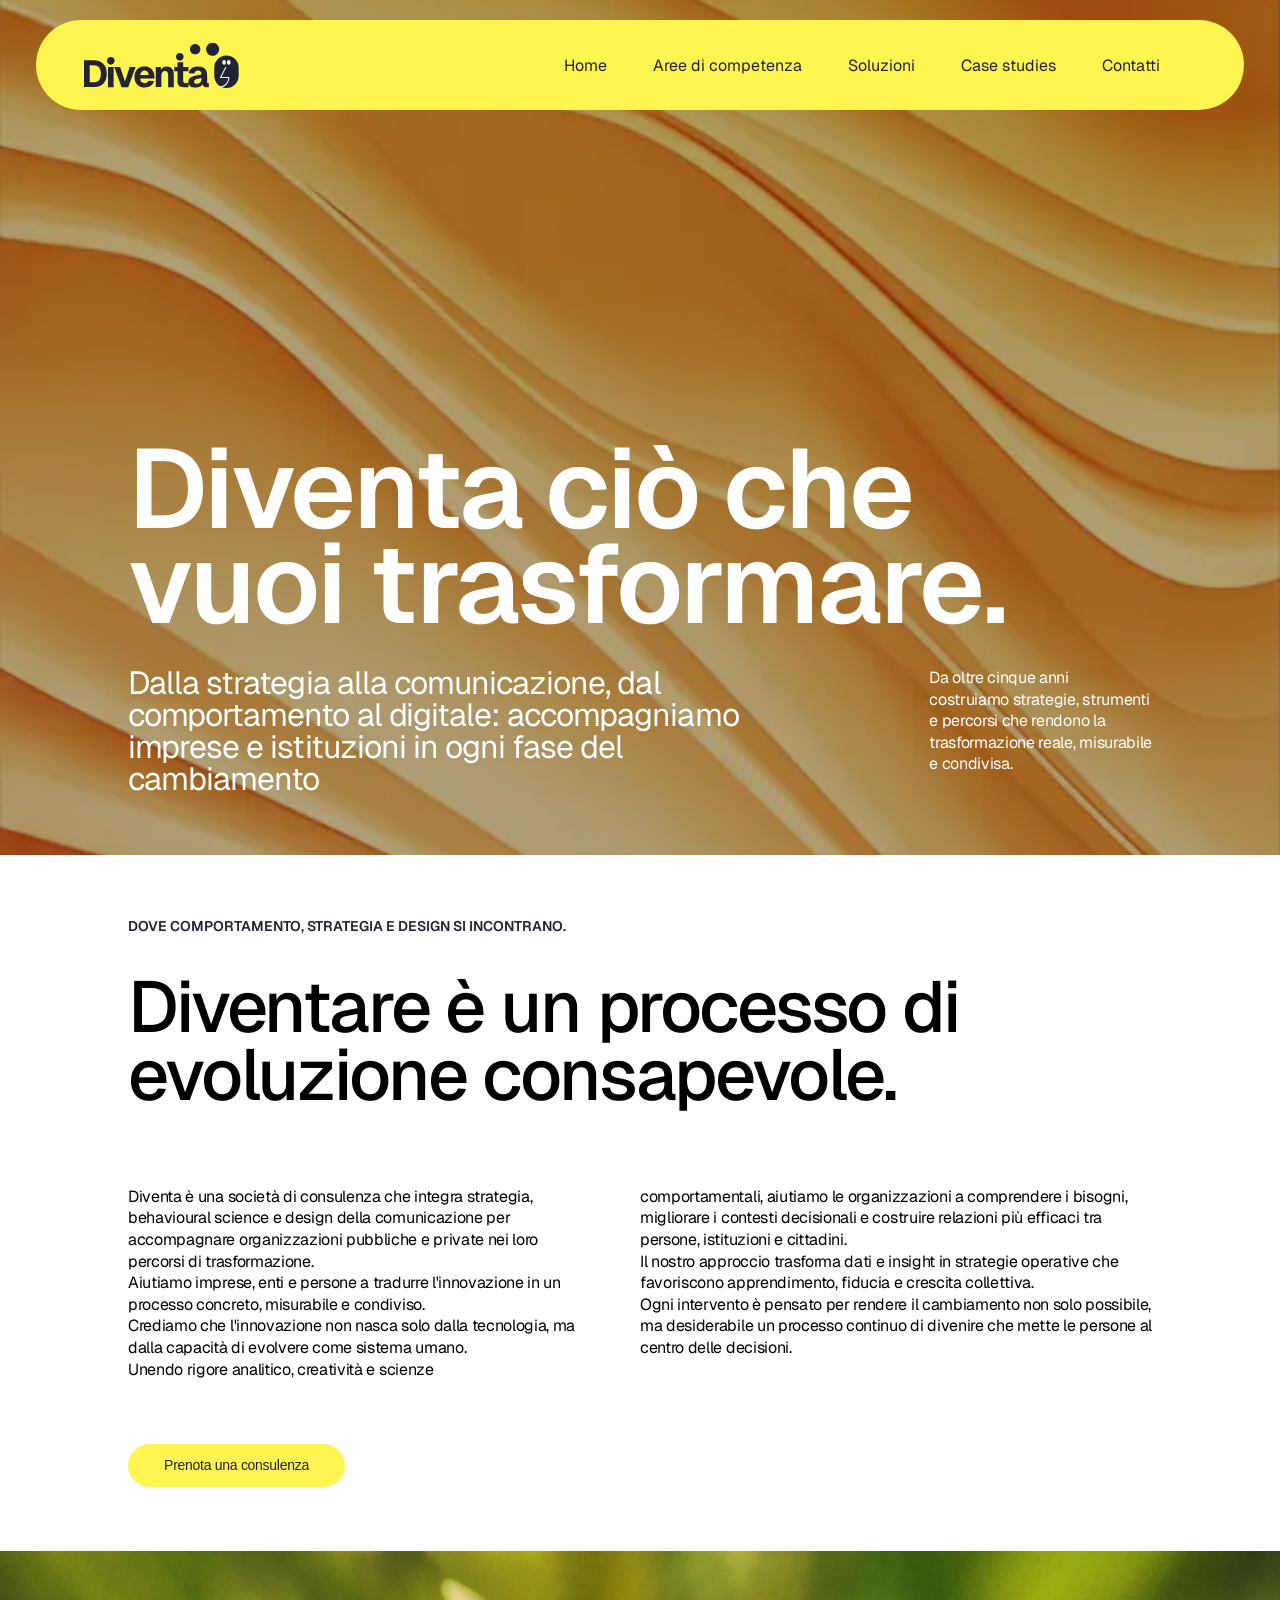
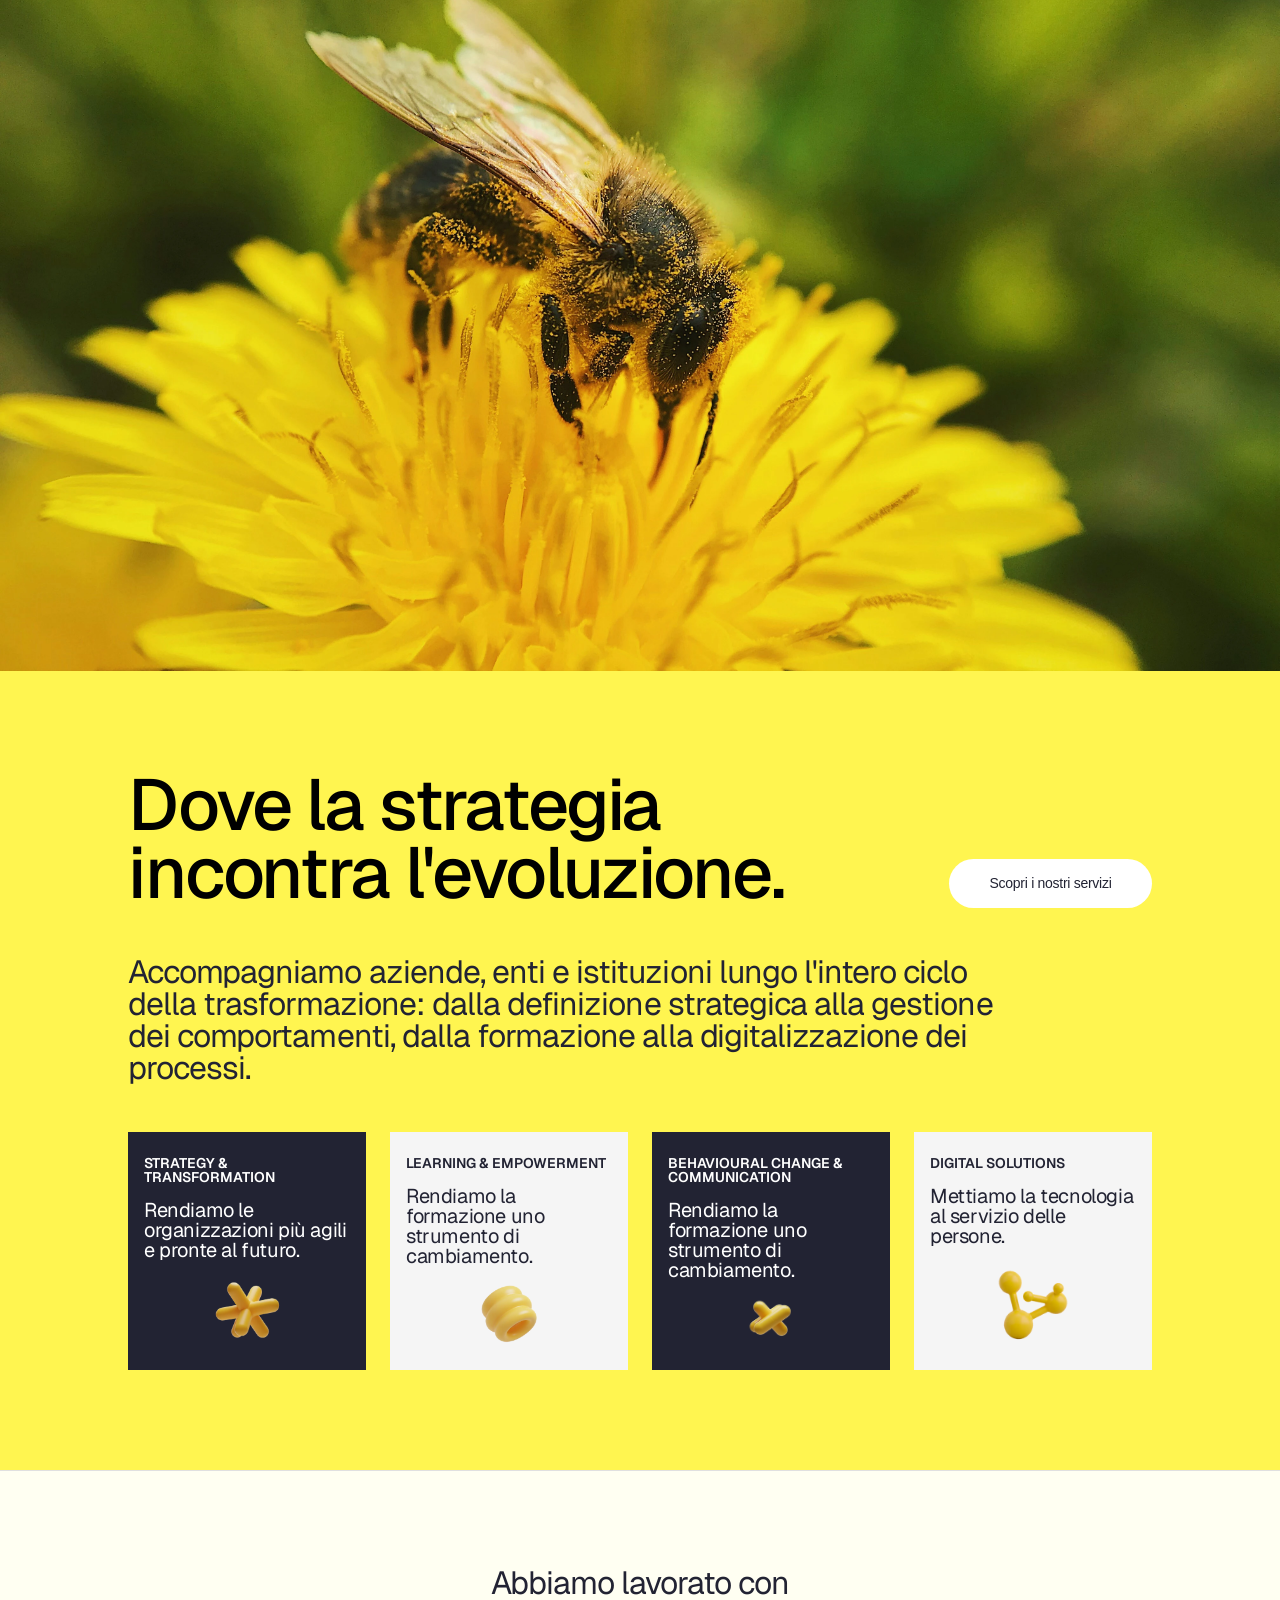
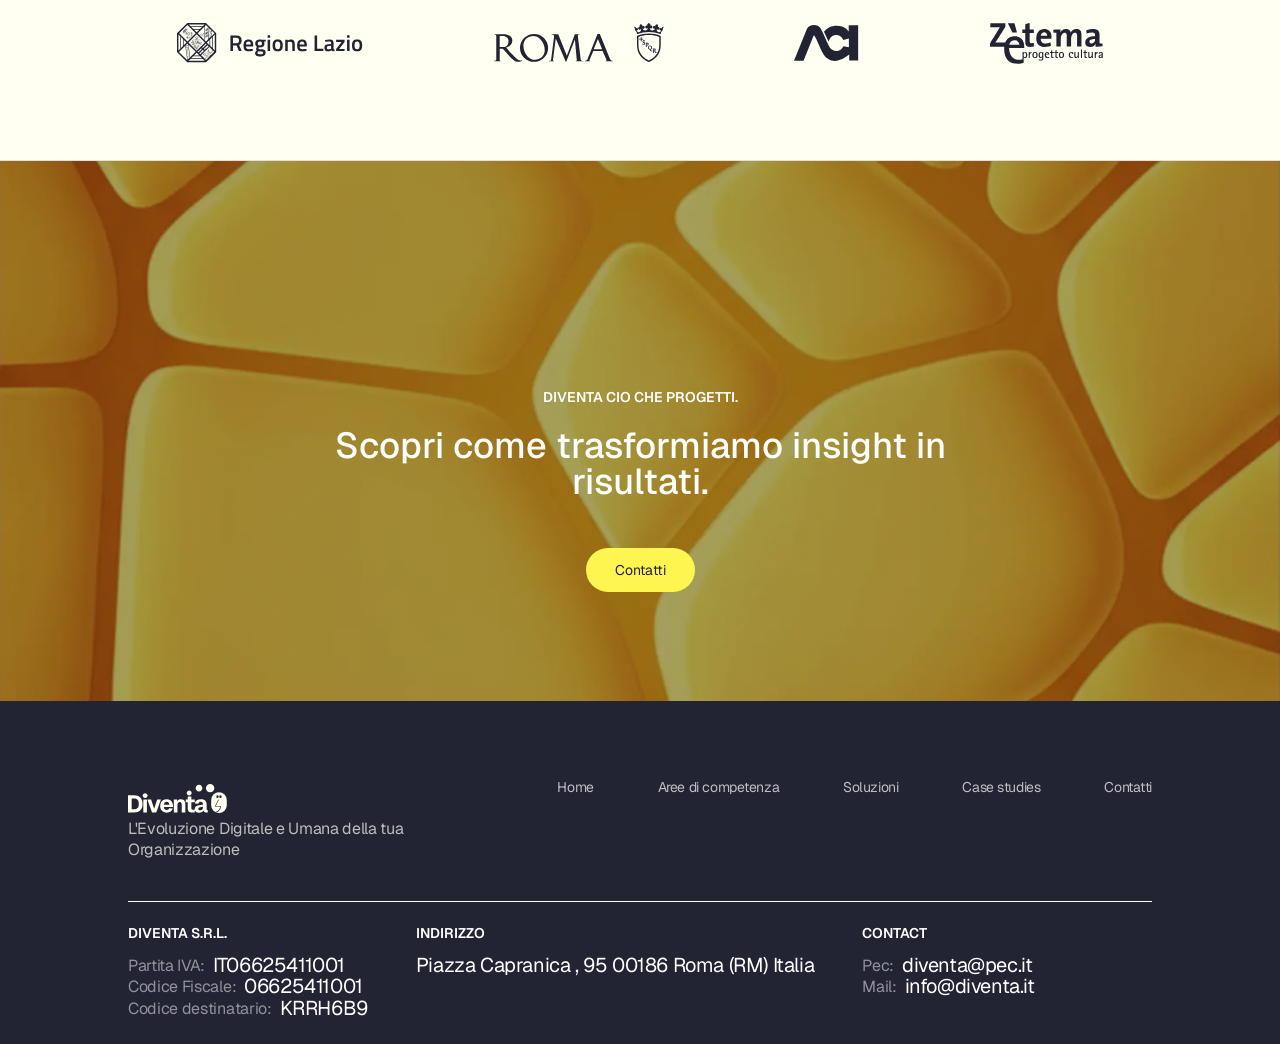
<file: index.html>
<!doctype html>
<html lang="it">
    <head>
        <meta charset="UTF-8" />
        <meta name="viewport" content="width=device-width, initial-scale=1.0" />
        <link rel="stylesheet" href="./css/style.css" />
        <title>Diventa</title>
    </head>
    <body>
        <div class="header-wrapper">
            <header class="header">
                <div class="header__content">
                    <div class="header__logo">
                        <img src="./img/Logo.svg" />
                    </div>
                    <div class="header__menu">
                        <nav>
                            <a class="desktop-menu" href="index.html">Home</a>
                            <a class="desktop-menu" href="aree-di-competenza.html"
                                >Aree di competenza</a
                            >
                            <a class="desktop-menu" href="soluzioni.html">Soluzioni</a>
                            <a class="desktop-menu" href="#">Case studies</a>
                            <a class="desktop-menu" href="contatti.html">Contatti</a>
                        </nav>

                        <img
                            class="hamburger-menu"
                            src="./img/hamburger_menu.svg"
                        />
                    </div>
                </div>
            </header>
        </div>

        <main>
            <section class="hero">
                <div class="hero__title-wrapper">
                    <h1 class="display">Diventa ciò che vuoi trasformare.</h1>

                    <div class="hero__text">
                        <div class="hero__subtitle">
                            <h3>
                                Dalla strategia alla comunicazione, dal
                                comportamento al digitale: accompagniamo imprese
                                e istituzioni in ogni fase del cambiamento
                            </h3>
                        </div>

                        <div class="hero__description">
                            <p>
                                Da oltre cinque anni costruiamo strategie,
                                strumenti e percorsi che rendono la
                                trasformazione reale, misurabile e condivisa.
                            </p>
                        </div>
                    </div>
                </div>
            </section>

            <!-- Editorial Intro -->
            <section class="container editorial-intro">
                <label class="eyebrow">
                    Dove comportamento, strategia e design si incontrano.
                </label>
                <h1>Diventare è un processo di evoluzione consapevole.</h1>
                <div class="editorial-intro__body">
                    <p class="editorial-intro__lead">
                        Diventa è una società di consulenza che integra
                        strategia, behavioural science e design della
                        comunicazione per accompagnare organizzazioni pubbliche
                        e private nei loro percorsi di trasformazione.<br />Aiutiamo
                        imprese, enti e persone a tradurre l'innovazione in un
                        processo concreto, misurabile e condiviso.<br />Crediamo
                        che l'innovazione non nasca solo dalla tecnologia, ma
                        dalla capacità di evolvere come sistema umano.<br />Unendo
                        rigore analitico, creatività e scienze
                    </p>
                    <p class="editorial-intro__detail">
                        comportamentali, aiutiamo le organizzazioni a
                        comprendere i bisogni, migliorare i contesti decisionali
                        e costruire relazioni più efficaci tra persone,
                        istituzioni e cittadini.<br />
                        Il nostro approccio trasforma dati e insight in
                        strategie operative che favoriscono apprendimento,
                        fiducia e crescita collettiva.<br />
                        Ogni intervento è pensato per rendere il cambiamento non
                        solo possibile, ma desiderabile un processo continuo di
                        divenire che mette le persone al centro delle decisioni.
                    </p>
                </div>
                <button class="btn btn--primary">Prenota una consulenza</button>
            </section>

            <!--immagine divisoria-->
            <img class="divider-image" src="./img/Media_divided_Section.webp" />

            <!-- Strategy -->
            <section class="strategy">
                <div class="strategy__content">
                    <div class="strategy__header">
                        <h1>Dove la strategia incontra l'evoluzione.</h1>
                        <div class="strategy__cta">
                            <button class="btn btn--light">
                                Scopri i nostri servizi
                            </button>
                        </div>
                    </div>
                    <h3 class="strategy__description">
                        Accompagniamo aziende, enti e istituzioni lungo l'intero
                        ciclo della trasformazione: dalla definizione strategica
                        alla gestione dei comportamenti, dalla formazione alla
                        digitalizzazione dei processi.
                    </h3>
                    <div class="strategy__cards">
                        <div class="card card-dark">
                            <label>STRATEGY & TRANSFORMATION</label>
                            <h4>
                                Rendiamo le organizzazioni più agili e pronte al
                                futuro.
                            </h4>
                            <img class="card-image" src="./img/strategy.webp" />
                        </div>
                        <div class="card card-light">
                            <label>LEARNING & EMPOWERMENT</label>
                            <h4>
                                Rendiamo la formazione uno strumento di
                                cambiamento.
                            </h4>
                            <img class="card-image" src="./img/learning.webp" />
                        </div>
                        <div class="card card-dark">
                            <label>BEHAVIOURAL CHANGE & COMMUNICATION</label>
                            <h4>
                                Rendiamo la formazione uno strumento di
                                cambiamento.
                            </h4>
                            <img
                                class="card-image"
                                src="./img/behavioural.webp"
                            />
                        </div>
                        <div class="card card-light">
                            <label>DIGITAL SOLUTIONS</label>
                            <h4>
                                Mettiamo la tecnologia al servizio delle
                                persone.
                            </h4>
                            <img class="card-image" src="./img/digital.webp" />
                        </div>
                    </div>
                </div>
            </section>

            <!-- Partner -->
            <section class="partner">
                <h3 class="eyebrow">Abbiamo lavorato con</h3>
                <div class="partner__logos">
                    <img src="./img/Group104.svg" alt="Logo partner 1" />
                    <img src="./img/Group103.svg" alt="Logo partner 2" />
                    <img src="./img/Vector.svg" alt="Logo partner 3" />
                    <img src="./img/Group102.svg" alt="Logo partner 4" />
                </div>
            </section>

            <!-- CTA Case Studies -->
            <section class="cta-banner">
                <div class="container cta-banner__content">
                    <label>diventa cio che progetti. </label>
                    <h2>Scopri come trasformiamo insight in risultati.</h2>
                    <a href="contatti.html" class="btn btn--primary">Contatti</a>
                </div>
            </section>
        </main>
        <!-- Footer -->
        <footer class="footer">
            <div class="container footer-top">
                <div class="footer-logo">
                    <img src="./img/Logobianco.svg" alt="Diventa logo" />
                    <p>
                        L'Evoluzione Digitale e Umana della tua Organizzazione
                    </p>
                </div>
                <nav class="footer-nav">
                    <a href="index.html" class="link">Home</a>
                    <a href="aree-di-competenza.html" class="link">Aree di competenza</a>
                    <a href="soluzioni.html" class="link">Soluzioni</a>
                    <a href="#" class="link">Case studies</a>
                    <a href="contatti.html" class="link">Contatti</a>
                </nav>
            </div>
            <div class="container footer-bottom">
                <div class="footer-info__company">
                    <label>DIVENTA S.R.L.</label>
                    <div class="footer-info__vat">
                        <p>Partita IVA:</p>
                        <h4>IT06625411001</h4>
                    </div>
                    <div class="footer-info__tax-code">
                        <p>Codice Fiscale:</p>
                        <h4>06625411001</h4>
                    </div>
                    <div class="footer-info__recipient-code">
                        <p>Codice destinatario:</p>
                        <h4>KRRH6B9</h4>
                    </div>
                </div>
                <div class="footer-info__address">
                    <label>INDIRIZZO</label>
                    <h4>Piazza Capranica , 95 00186 Roma (RM) Italia</h4>
                </div>
                <div class="footer-info__contact">
                    <label>CONTACT</label>
                    <div class="footer-info__pec">
                        <p>Pec:</p>
                        <h4>diventa@pec.it</h4>
                    </div>
                    <div class="footer-info__email">
                        <p>Mail:</p>
                        <h4>info@diventa.it</h4>
                    </div>
                </div>
            </div>
        </footer>
    </body>
</html>
</file>
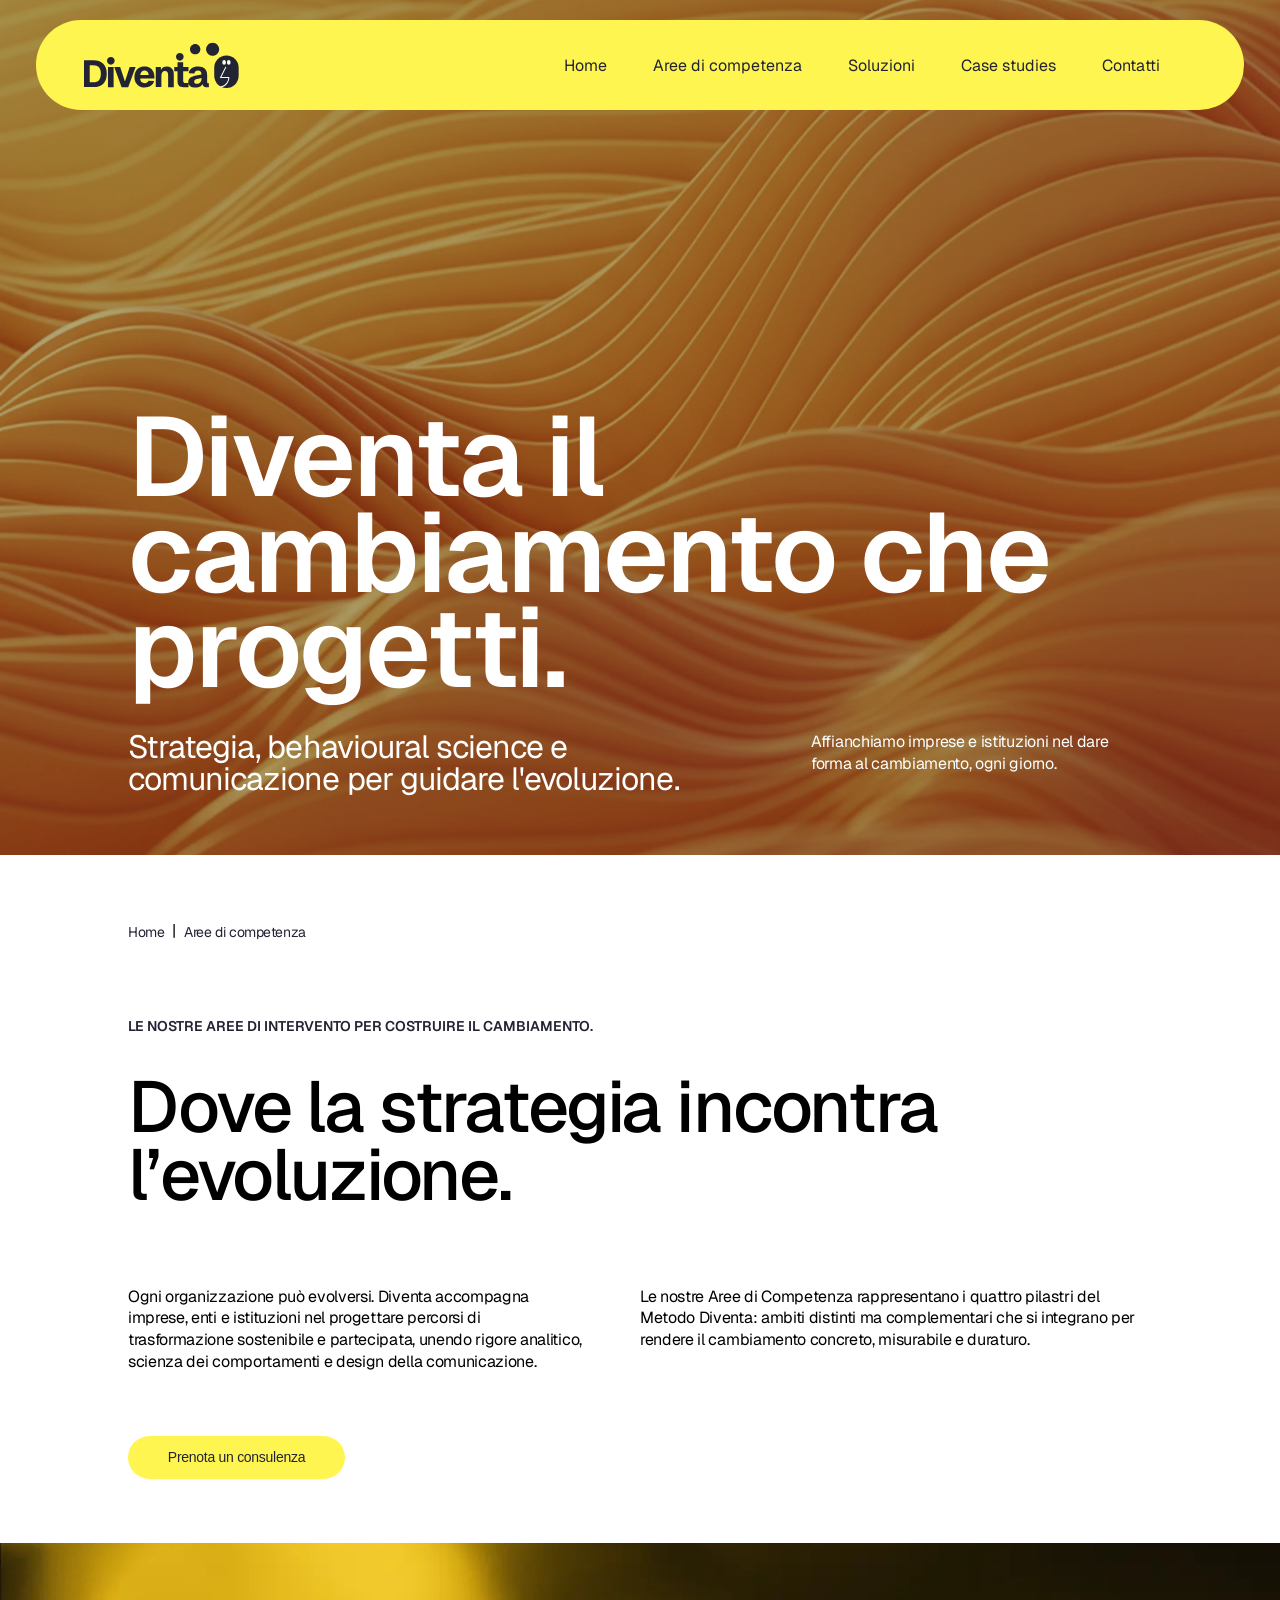
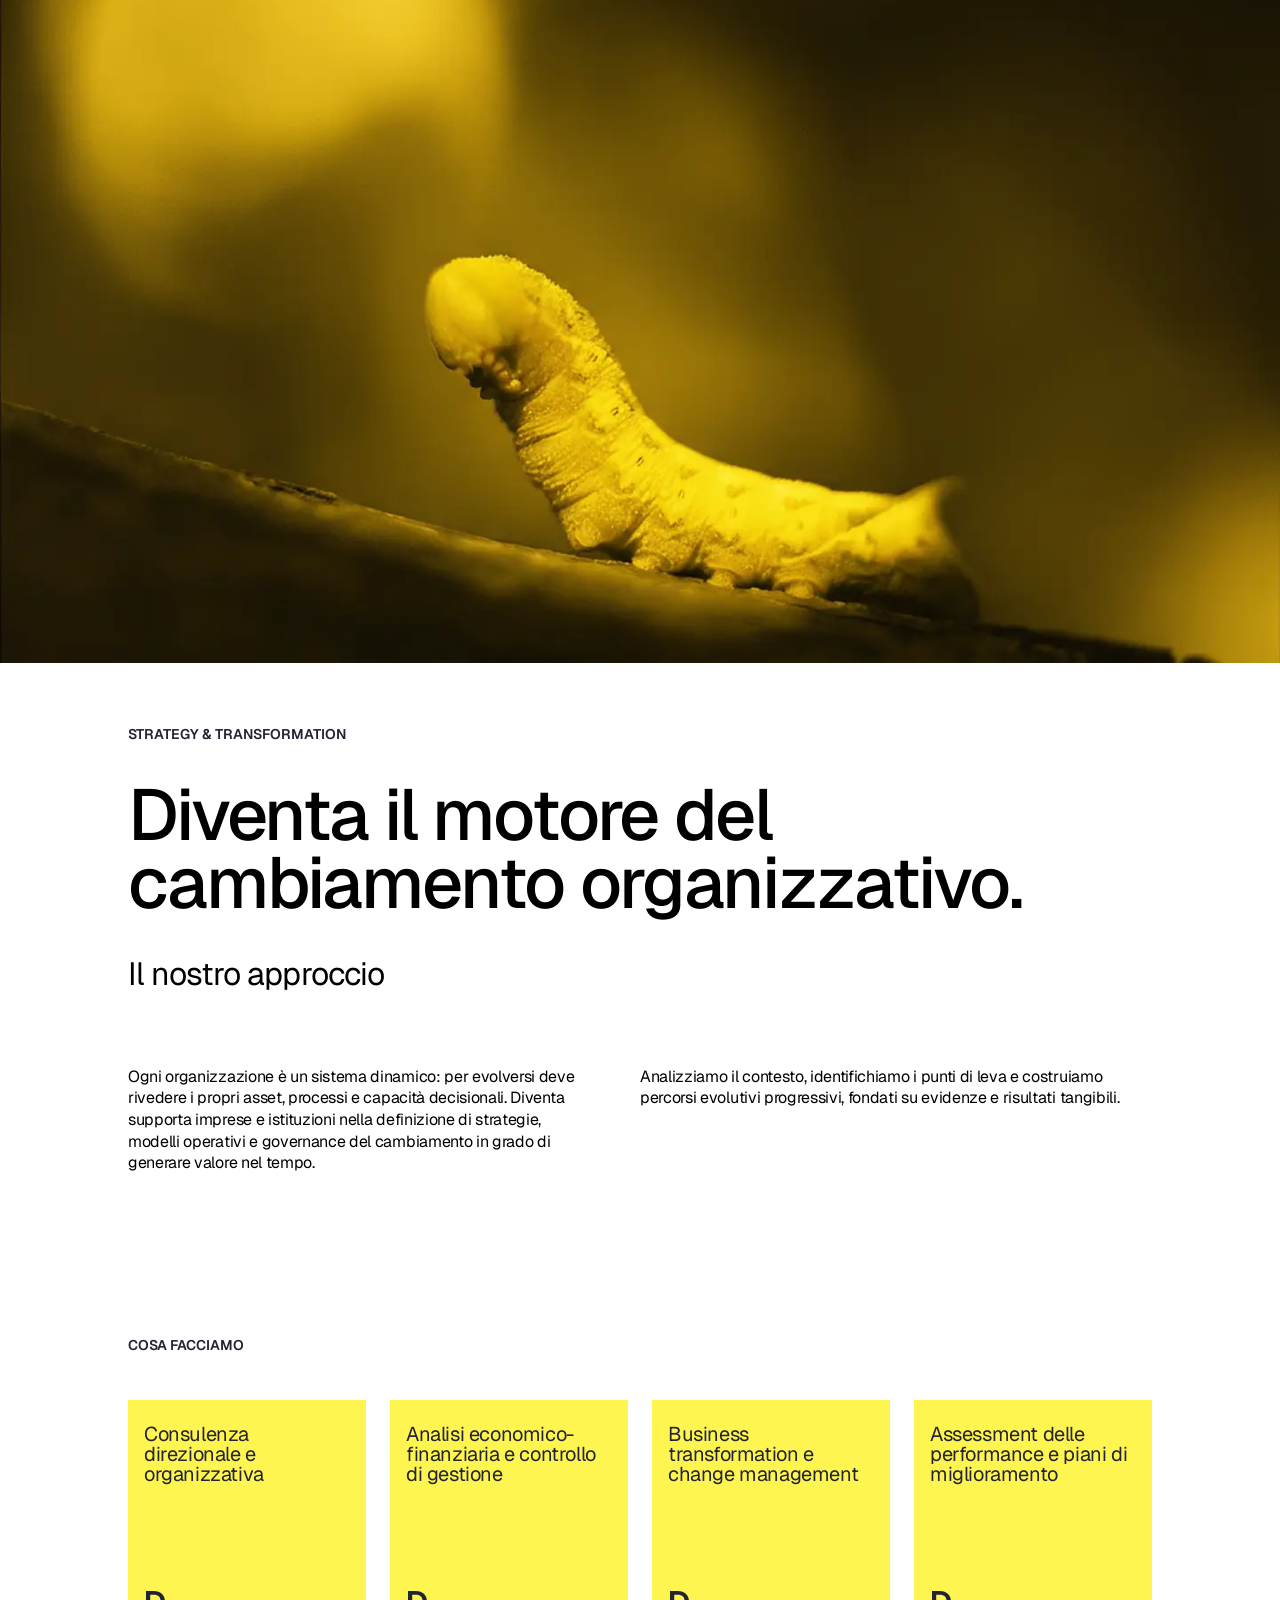
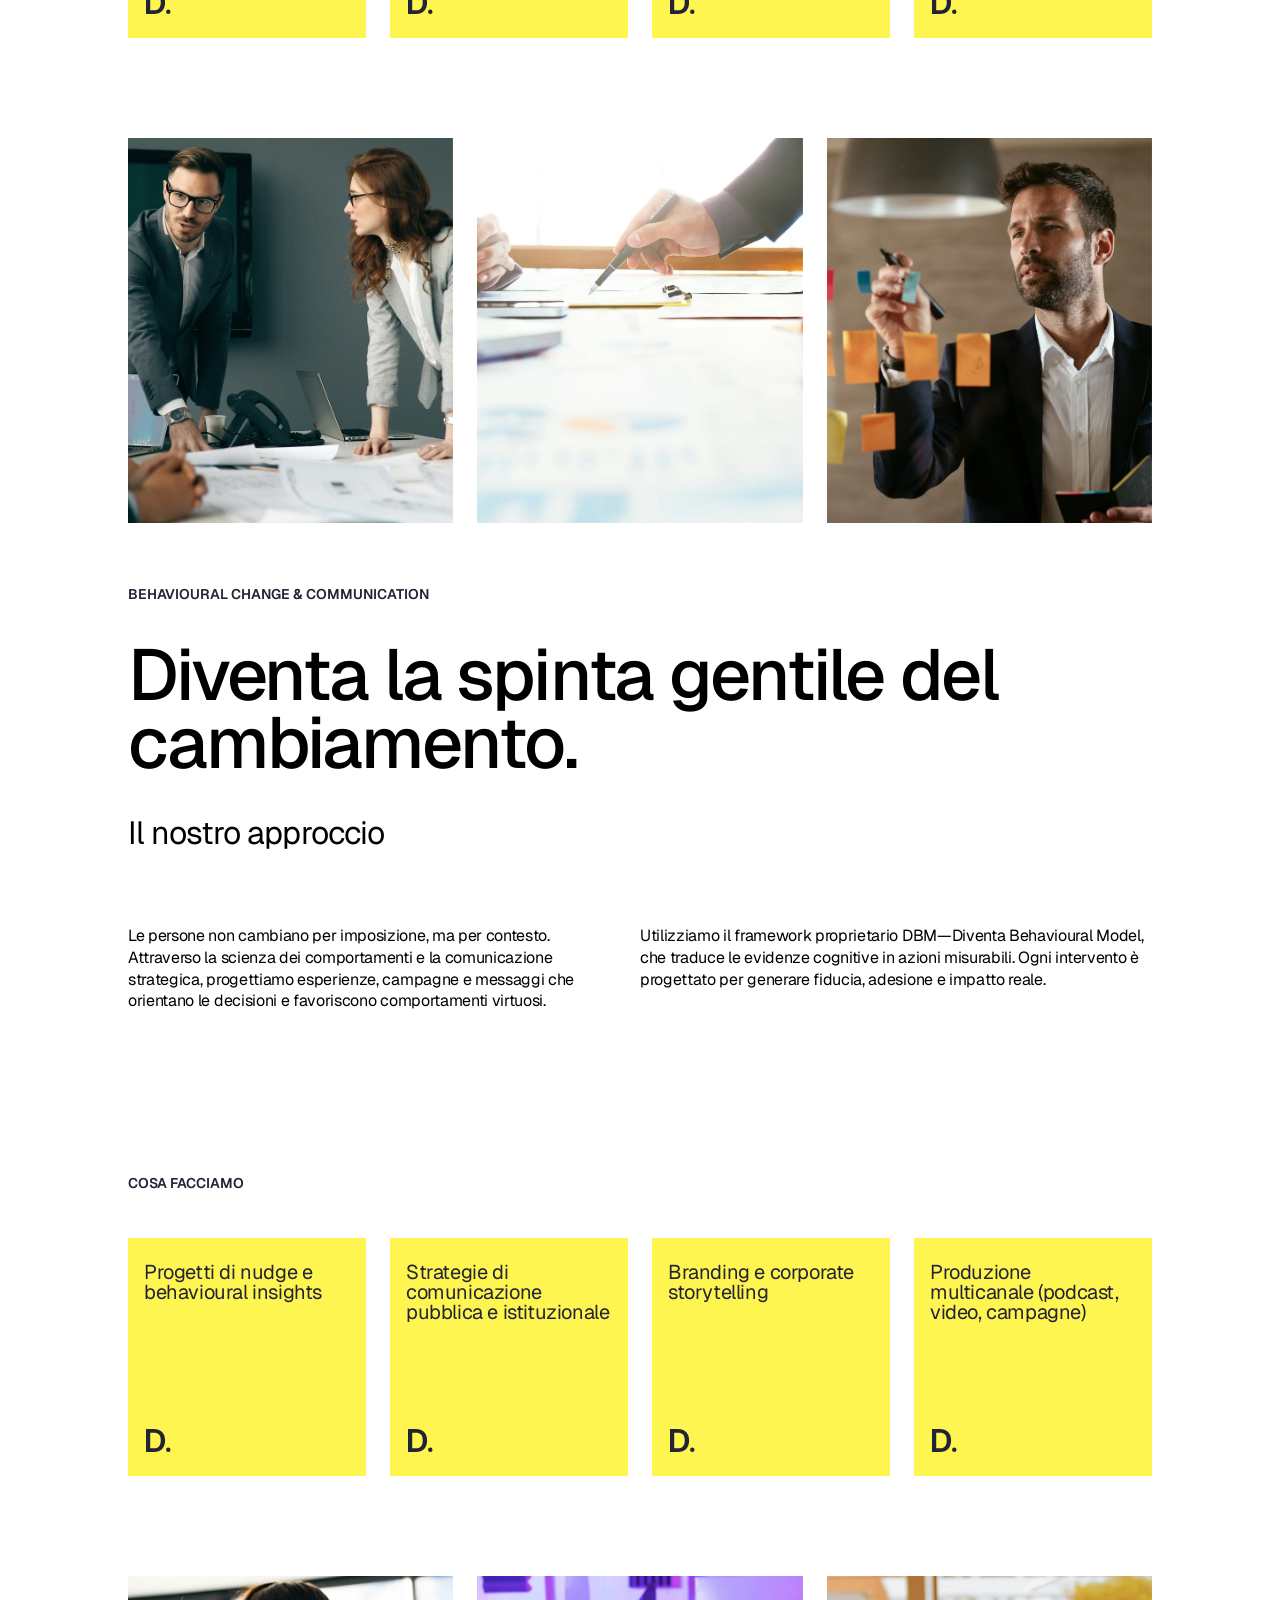
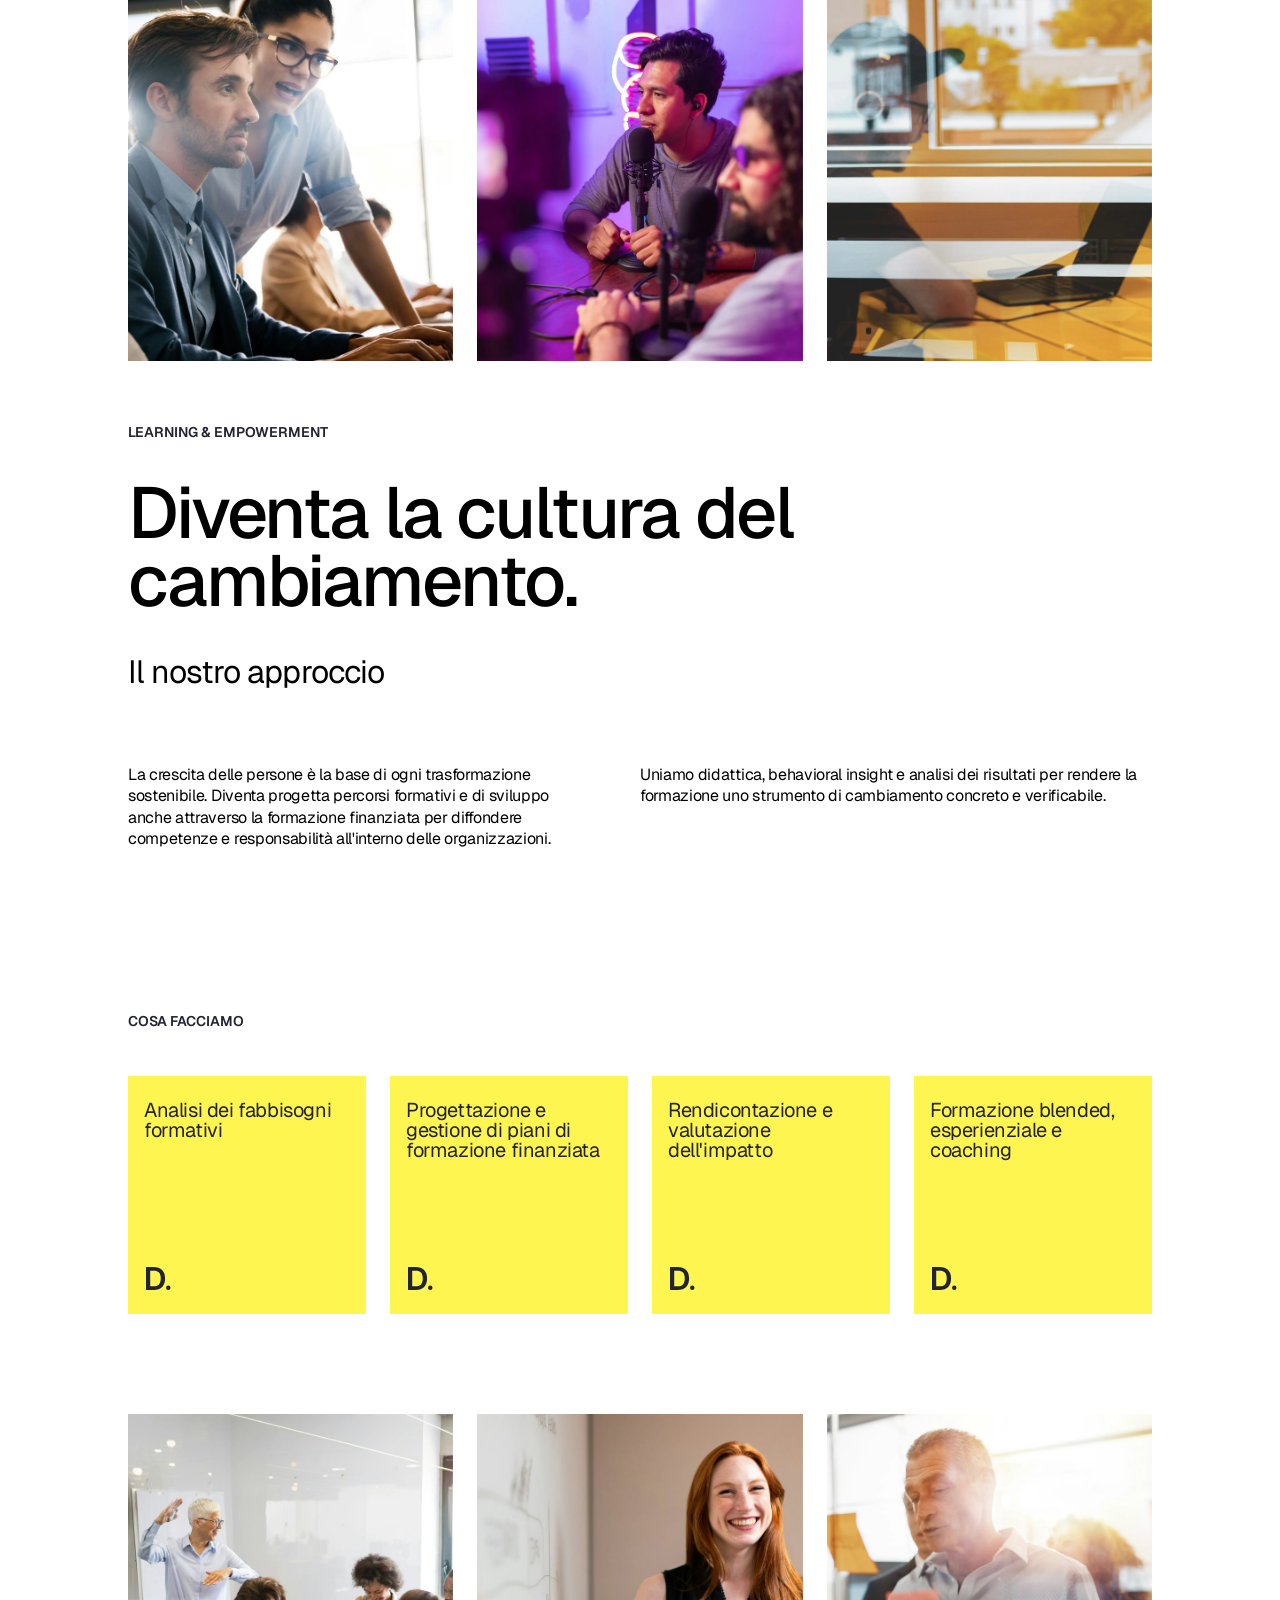
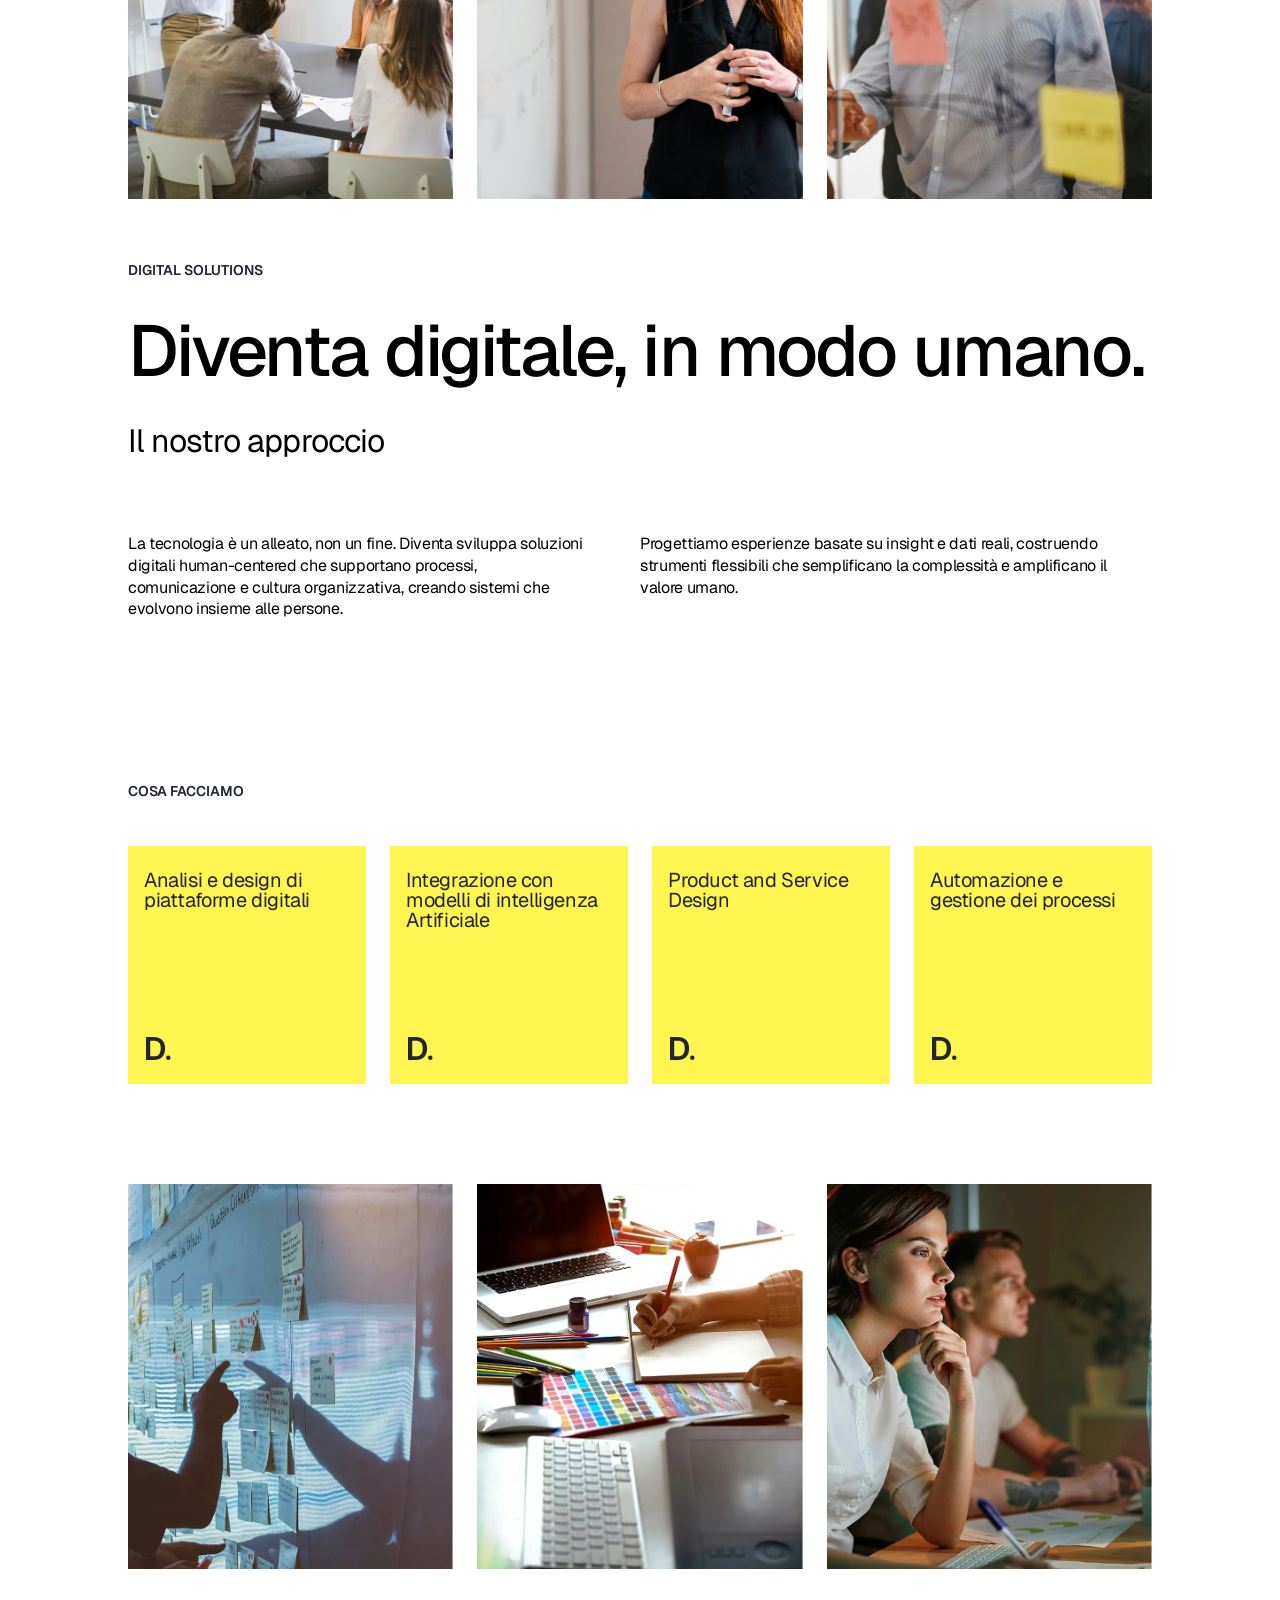
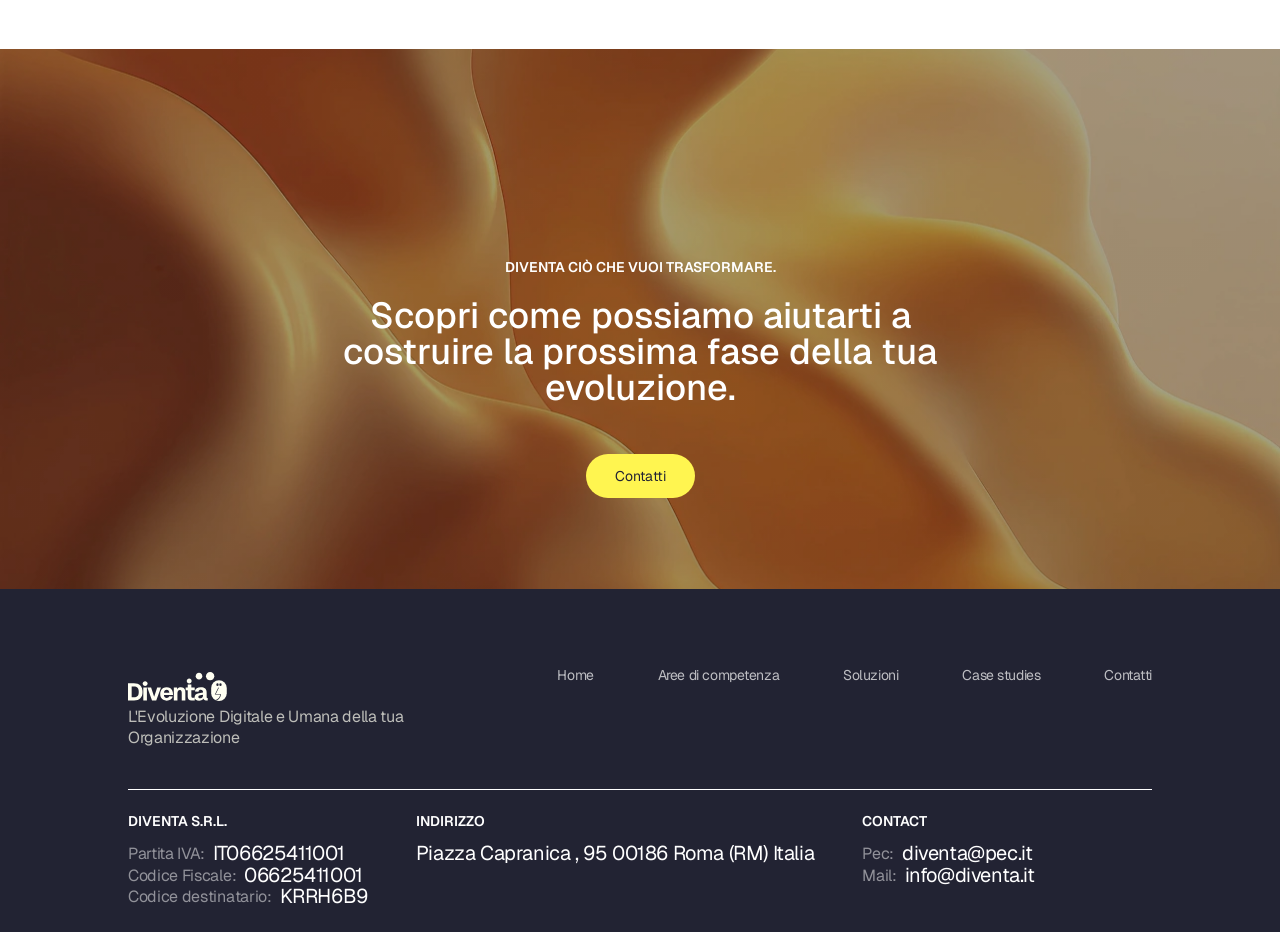
<file: aree-di-competenza.html>
<!doctype html>
<html lang="it">
    <head>
        <meta charset="UTF-8" />
        <meta name="viewport" content="width=device-width, initial-scale=1.0" />
        <link rel="stylesheet" href="./css/style.css" />
        <title>Aree di Competenza — Diventa</title>
    </head>
    <body>
        <div class="header-wrapper">
            <header class="header">
                <div class="header__content">
                    <di class="header__logo">
                        <img src="./img/Logo.svg" />
                    </di>
                    <div class="header__menu">
                        <nav>
                            <a class="desktop-menu" href="index.html">Home</a>
                            <a
                                class="desktop-menu"
                                href="aree-di-competenza.html"
                                >Aree di competenza</a
                            >
                            <a class="desktop-menu" href="soluzioni.html">Soluzioni</a>
                            <a class="desktop-menu" href="#">Case studies</a>
                            <a class="desktop-menu" href="contatti.html">Contatti</a>
                        </nav>
                        <img
                            class="hamburger-menu"
                            src="./img/hamburger_menu.svg"
                        />
                    </div>
                </div>
            </header>
        </div>

        <main>
            <section
                class="hero"
                style="
                    background-image:
                        linear-gradient(#0000004d, #0000004d),
                        url(./img/hero_aree_competenza.webp);
                "
            >
                <div class="hero__title-wrapper">
                    <h1 class="display">
                        Diventa il cambiamento che progetti.
                    </h1>
                    <div class="hero__text">
                        <div class="hero__subtitle">
                            <h3>
                                Strategia, behavioural science e comunicazione
                                per guidare l'evoluzione.
                            </h3>
                        </div>
                        <div class="hero__description">
                            <p>
                                Affianchiamo imprese e istituzioni nel dare
                                forma al cambiamento, ogni giorno.
                            </p>
                        </div>
                    </div>
                </div>
            </section>

            <!-- Breadcrumb -->
            <section class="container breadcrumb">
                <a href="index.html" class="link">Home</a>
                <span>&nbsp;|&nbsp;</span>
                <a href="aree-di-competenza.html" class="link"
                    >Aree di competenza</a
                >
            </section>

            <!-- Editorial Intro -->
            <section class="container editorial-intro">
                <label class="eyebrow">
                    Le nostre aree di intervento per costruire il cambiamento.
                </label>
                <h1>Dove la strategia incontra l’evoluzione.</h1>
                <div class="editorial-intro__body">
                    <p class="editorial-intro__lead">
                        Ogni organizzazione può evolversi. Diventa accompagna
                        imprese, enti e istituzioni nel progettare percorsi di
                        trasformazione sostenibile e partecipata, unendo rigore
                        analitico, scienza dei comportamenti e design della
                        comunicazione.
                    </p>
                    <p class="editorial-intro__detail">
                        Le nostre Aree di Competenza rappresentano i quattro
                        pilastri del Metodo Diventa: ambiti distinti ma
                        complementari che si integrano per rendere il
                        cambiamento concreto, misurabile e duraturo.
                    </p>
                </div>
                <button class="btn btn--primary">Prenota un consulenza</button>
            </section>
            <!--immagine divisoria-->
            <img
                class="divider-image divider-image--bottom"
                src="./img/Media_divided_Section2.webp"
            />
            <!-- Editorial Intro 2 -->
            <section class="container editorial-intro">
                <label class="eyebrow"> Strategy & Transformation </label>
                <h1>Diventa il motore del cambiamento organizzativo.</h1>
                <h3>Il nostro approccio</h3>
                <div class="editorial-intro__body">
                    <p class="editorial-intro__lead">
                        Ogni organizzazione è un sistema dinamico: per evolversi
                        deve rivedere i propri asset, processi e capacità
                        decisionali. Diventa supporta imprese e istituzioni
                        nella definizione di strategie, modelli operativi e
                        governance del cambiamento in grado di generare valore
                        nel tempo.
                    </p>
                    <p class="editorial-intro__detail">
                        Analizziamo il contesto, identifichiamo i punti di leva
                        e costruiamo percorsi evolutivi progressivi, fondati su
                        evidenze e risultati tangibili.
                    </p>
                </div>
            </section>

            <!-- Cards -->
            <section class="strategy strategy--white">
                <div class="strategy__content">
                    <label class="eyebrow">Cosa facciamo</label>
                    <div class="strategy__cards">
                        <div class="card card-yellow">
                            <h4>Consulenza direzionale e organizzativa</h4>
                            <img
                                src="./img/icond.svg"
                                class="card-yellow__icon"
                            />
                        </div>
                        <div class="card card-yellow">
                            <h4>
                                Analisi economico-finanziaria e controllo di
                                gestione
                            </h4>
                            <img
                                src="./img/icond.svg"
                                class="card-yellow__icon"
                            />
                        </div>
                        <div class="card card-yellow">
                            <h4>Business transformation e change management</h4>
                            <img
                                src="./img/icond.svg"
                                class="card-yellow__icon"
                            />
                        </div>
                        <div class="card card-yellow">
                            <h4>
                                Assessment delle performance e piani di
                                miglioramento
                            </h4>
                            <img
                                src="./img/icond.svg"
                                class="card-yellow__icon"
                            />
                        </div>
                    </div>
                </div>
            </section>
            <!-- Photo Cards -->
            <div class="photo-cards">
                <img src="./img/card1.webp" class="photo-cards__img" />
                <img src="./img/card2.webp" class="photo-cards__img" />
                <img src="./img/card3.webp" class="photo-cards__img" />
            </div>
            <!-- Editorial Intro 3 -->
            <section class="container editorial-intro">
                <label class="eyebrow"
                    >Behavioural Change & Communication</label
                >
                <h1>Diventa la spinta gentile del cambiamento.</h1>
                <h3>Il nostro approccio</h3>
                <div class="editorial-intro__body">
                    <p class="editorial-intro__lead">
                        Le persone non cambiano per imposizione, ma per
                        contesto. Attraverso la scienza dei comportamenti e la
                        comunicazione strategica, progettiamo esperienze,
                        campagne e messaggi che orientano le decisioni e
                        favoriscono comportamenti virtuosi.
                    </p>
                    <p class="editorial-intro__detail">
                        Utilizziamo il framework proprietario DBM—Diventa
                        Behavioural Model, che traduce le evidenze cognitive in
                        azioni misurabili. Ogni intervento è progettato per
                        generare fiducia, adesione e impatto reale.
                    </p>
                </div>
            </section>

            <!-- Cards 3 -->
            <section class="strategy strategy--white">
                <div class="strategy__content">
                    <label class="eyebrow">Cosa facciamo</label>
                    <div class="strategy__cards">
                        <div class="card card-yellow">
                            <h4>Progetti di nudge e behavioural insights</h4>
                            <img
                                src="./img/icond.svg"
                                class="card-yellow__icon"
                            />
                        </div>
                        <div class="card card-yellow">
                            <h4>
                                Strategie di comunicazione pubblica e
                                istituzionale
                            </h4>
                            <img
                                src="./img/icond.svg"
                                class="card-yellow__icon"
                            />
                        </div>
                        <div class="card card-yellow">
                            <h4>Branding e corporate storytelling</h4>
                            <img
                                src="./img/icond.svg"
                                class="card-yellow__icon"
                            />
                        </div>
                        <div class="card card-yellow">
                            <h4>
                                Produzione multicanale (podcast, video,
                                campagne)
                            </h4>
                            <img
                                src="./img/icond.svg"
                                class="card-yellow__icon"
                            />
                        </div>
                    </div>
                </div>
            </section>

            <!-- Photo Cards 3 -->
            <div class="photo-cards">
                <img src="./img/card4.webp" class="photo-cards__img" />
                <img
                    src="./img/card5.webp"
                    class="photo-cards__img photo-cards__img--center"
                />
                <img
                    src="./img/card6.webp"
                    class="photo-cards__img photo-cards__img--center"
                />
            </div>

            <!-- Editorial Intro 4 -->
            <section class="container editorial-intro">
                <label class="eyebrow">Learning & Empowerment</label>
                <h1>Diventa la cultura del cambiamento.</h1>
                <h3>Il nostro approccio</h3>
                <div class="editorial-intro__body">
                    <p class="editorial-intro__lead">
                        La crescita delle persone è la base di ogni
                        trasformazione sostenibile. Diventa progetta percorsi
                        formativi e di sviluppo anche attraverso la formazione
                        finanziata per diffondere competenze e responsabilità
                        all'interno delle organizzazioni.
                    </p>
                    <p class="editorial-intro__detail">
                        Uniamo didattica, behavioral insight e analisi dei
                        risultati per rendere la formazione uno strumento di
                        cambiamento concreto e verificabile.
                    </p>
                </div>
            </section>

            <!-- Cards 4 -->
            <section class="strategy strategy--white">
                <div class="strategy__content">
                    <label class="eyebrow">Cosa facciamo</label>
                    <div class="strategy__cards">
                        <div class="card card-yellow">
                            <h4>Analisi dei fabbisogni formativi</h4>
                            <img
                                src="./img/icond.svg"
                                class="card-yellow__icon"
                            />
                        </div>
                        <div class="card card-yellow">
                            <h4>
                                Progettazione e gestione di piani di formazione
                                finanziata
                            </h4>
                            <img
                                src="./img/icond.svg"
                                class="card-yellow__icon"
                            />
                        </div>
                        <div class="card card-yellow">
                            <h4>Rendicontazione e valutazione dell'impatto</h4>
                            <img
                                src="./img/icond.svg"
                                class="card-yellow__icon"
                            />
                        </div>
                        <div class="card card-yellow">
                            <h4>
                                Formazione blended, esperienziale e coaching
                            </h4>
                            <img
                                src="./img/icond.svg"
                                class="card-yellow__icon"
                            />
                        </div>
                    </div>
                </div>
            </section>

            <!-- Photo Cards 4 -->
            <div class="photo-cards">
                <img
                    src="./img/card7.webp"
                    class="photo-cards__img photo-cards__img--center"
                />
                <img
                    src="./img/card8.webp"
                    class="photo-cards__img photo-cards__img--center"
                />
                <img
                    src="./img/card9.webp"
                    class="photo-cards__img photo-cards__img--center"
                />
            </div>

            <!-- Editorial Intro 5 -->
            <section class="container editorial-intro">
                <label class="eyebrow">Digital Solutions</label>
                <h1>Diventa digitale, in modo umano.</h1>
                <h3>Il nostro approccio</h3>
                <div class="editorial-intro__body">
                    <p class="editorial-intro__lead">
                        La tecnologia è un alleato, non un fine. Diventa
                        sviluppa soluzioni digitali human-centered che
                        supportano processi, comunicazione e cultura
                        organizzativa, creando sistemi che evolvono insieme alle
                        persone.
                    </p>
                    <p class="editorial-intro__detail">
                        Progettiamo esperienze basate su insight e dati reali,
                        costruendo strumenti flessibili che semplificano la
                        complessità e amplificano il valore umano.
                    </p>
                </div>
            </section>

            <!-- Cards 5 -->
            <section class="strategy strategy--white">
                <div class="strategy__content">
                    <label class="eyebrow">Cosa facciamo</label>
                    <div class="strategy__cards">
                        <div class="card card-yellow">
                            <h4>Analisi e design di piattaforme digitali</h4>
                            <img
                                src="./img/icond.svg"
                                class="card-yellow__icon"
                            />
                        </div>
                        <div class="card card-yellow">
                            <h4>
                                Integrazione con modelli di intelligenza
                                Artificiale
                            </h4>
                            <img
                                src="./img/icond.svg"
                                class="card-yellow__icon"
                            />
                        </div>
                        <div class="card card-yellow">
                            <h4>Product and Service Design</h4>
                            <img
                                src="./img/icond.svg"
                                class="card-yellow__icon"
                            />
                        </div>
                        <div class="card card-yellow">
                            <h4>Automazione e gestione dei processi</h4>
                            <img
                                src="./img/icond.svg"
                                class="card-yellow__icon"
                            />
                        </div>
                    </div>
                </div>
            </section>

            <!-- Photo Cards 5 -->
            <div class="photo-cards">
                <img
                    src="./img/card10.webp"
                    class="photo-cards__img photo-cards__img--center"
                />
                <img
                    src="./img/card11.webp"
                    class="photo-cards__img photo-cards__img--center"
                />
                <img
                    src="./img/card12.webp"
                    class="photo-cards__img photo-cards__img--center"
                />
            </div>

            <!-- CTA Case Studies -->
            <section class="cta-banner cta-banner--alt">
                <div class="container cta-banner__content">
                    <label>Diventa ciò che vuoi trasformare.</label>
                    <h2>
                        Scopri come possiamo aiutarti a costruire la prossima
                        fase della tua evoluzione.
                    </h2>
                    <a href="contatti.html" class="btn btn--primary">Contatti</a>
                </div>
            </section>
        </main>

        <footer class="footer">
            <div class="container footer-top">
                <div class="footer-logo">
                    <img src="./img/Logobianco.svg" alt="Diventa logo" />
                    <p>
                        L'Evoluzione Digitale e Umana della tua Organizzazione
                    </p>
                </div>
                <nav class="footer-nav">
                    <a href="index.html" class="link">Home</a>
                    <a href="aree-di-competenza.html" class="link"
                        >Aree di competenza</a
                    >
                    <a href="soluzioni.html" class="link">Soluzioni</a>
                    <a href="#" class="link">Case studies</a>
                    <a href="contatti.html" class="link">Contatti</a>
                </nav>
            </div>
            <div class="container footer-bottom">
                <div class="footer-info__company">
                    <label>DIVENTA S.R.L.</label>
                    <div class="footer-info__vat">
                        <p>Partita IVA:</p>
                        <h4>IT06625411001</h4>
                    </div>
                    <div class="footer-info__tax-code">
                        <p>Codice Fiscale:</p>
                        <h4>06625411001</h4>
                    </div>
                    <div class="footer-info__recipient-code">
                        <p>Codice destinatario:</p>
                        <h4>KRRH6B9</h4>
                    </div>
                </div>
                <div class="footer-info__address">
                    <label>INDIRIZZO</label>
                    <h4>Piazza Capranica , 95 00186 Roma (RM) Italia</h4>
                </div>
                <div class="footer-info__contact">
                    <label>CONTACT</label>
                    <div class="footer-info__pec">
                        <p>Pec:</p>
                        <h4>diventa@pec.it</h4>
                    </div>
                    <div class="footer-info__email">
                        <p>Mail:</p>
                        <h4>info@diventa.it</h4>
                    </div>
                </div>
            </div>
        </footer>
    </body>
</html>
</file>
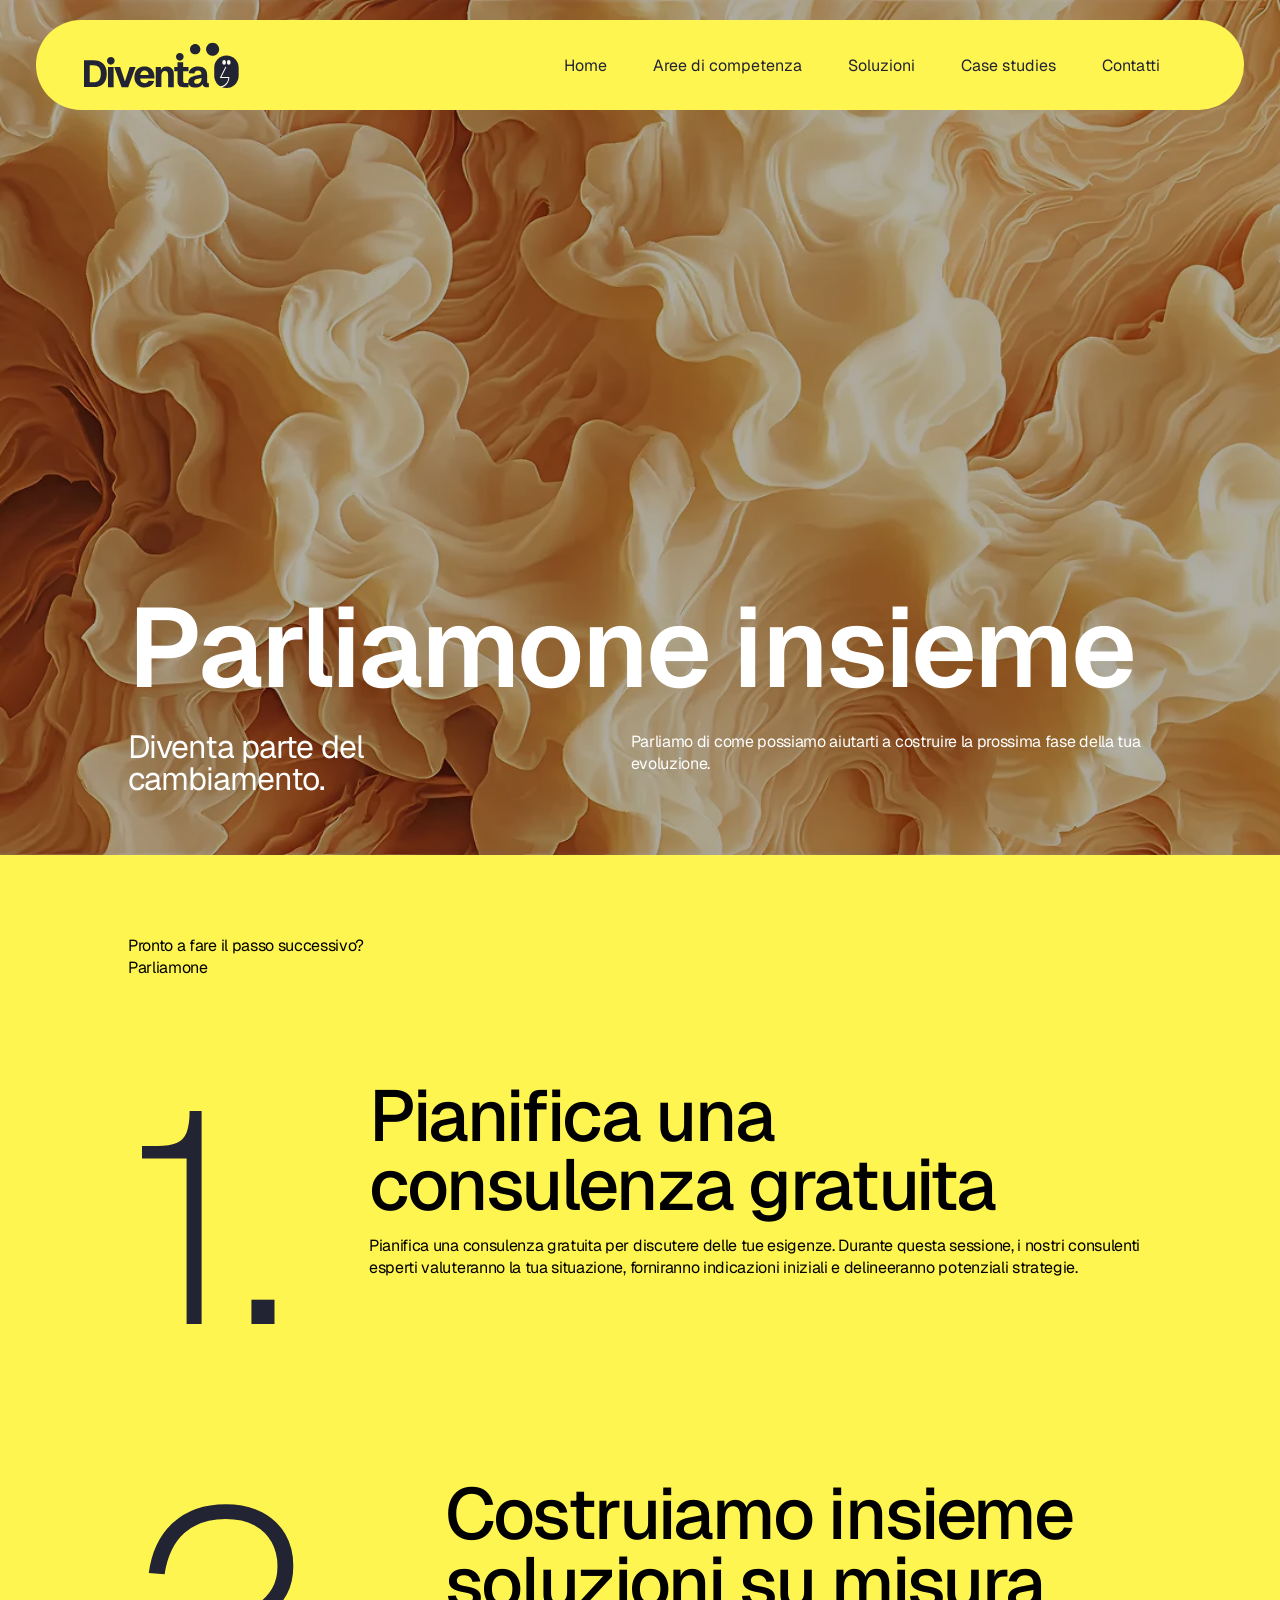
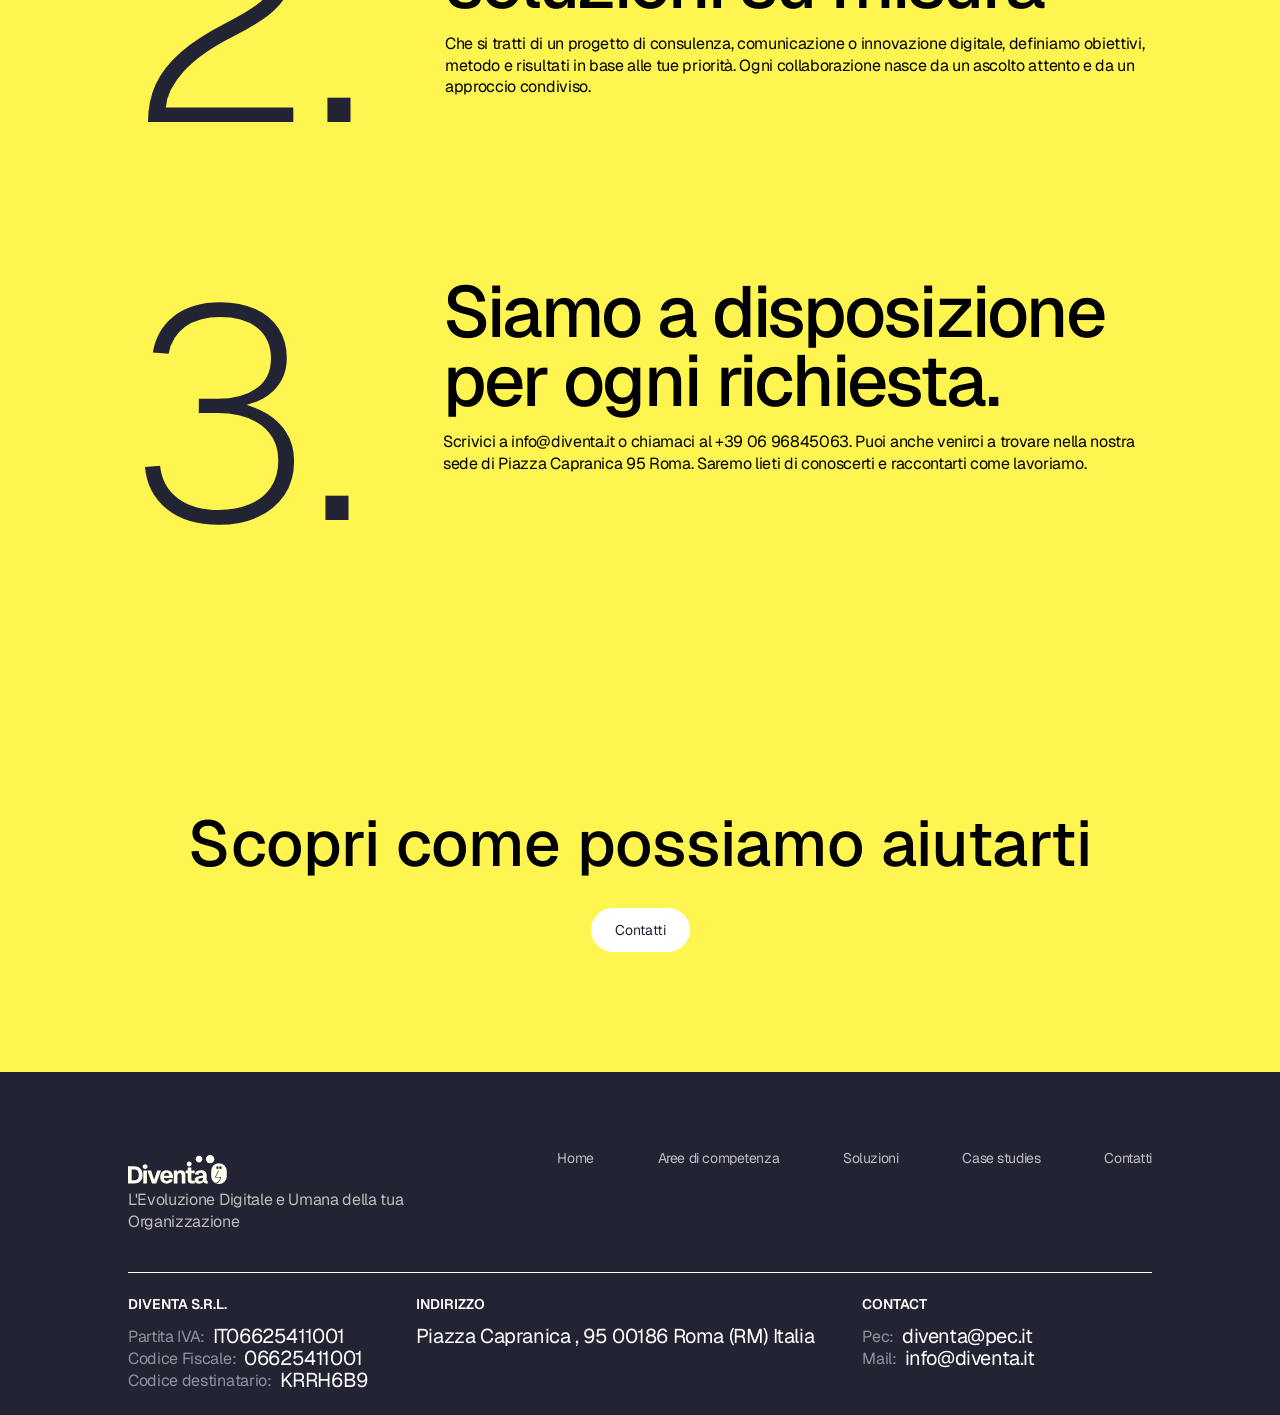
<file: contatti.html>
<!doctype html>
<html lang="it">
    <head>
        <meta charset="UTF-8" />
        <meta name="viewport" content="width=device-width, initial-scale=1.0" />
        <link rel="stylesheet" href="./css/style.css" />
        <title>Contatti — Diventa</title>
    </head>
    <body>
        <div class="header-wrapper">
            <header class="header">
                <div class="header__content">
                    <div class="header__logo">
                        <img src="./img/Logo.svg" />
                    </div>
                    <div class="header__menu">
                        <nav>
                            <a class="desktop-menu" href="index.html">Home</a>
                            <a
                                class="desktop-menu"
                                href="aree-di-competenza.html"
                                >Aree di competenza</a
                            >
                            <a class="desktop-menu" href="soluzioni.html"
                                >Soluzioni</a
                            >
                            <a class="desktop-menu" href="#">Case studies</a>
                            <a class="desktop-menu" href="contatti.html">Contatti</a>
                        </nav>
                        <img
                            class="hamburger-menu"
                            src="./img/hamburger_menu.svg"
                        />
                    </div>
                </div>
            </header>
        </div>

        <main>
            <!-- Hero -->
            <section
                class="hero"
                style="
                    background-image:
                        linear-gradient(#0000004d, #0000004d),
                        url(./img/hero_contatti.webp);
                "
            >
                <div class="hero__title-wrapper">
                    <h1 class="display">Parliamone insieme</h1>
                    <div class="hero__text">
                        <div class="hero__subtitle">
                            <h3>Diventa parte del cambiamento.</h3>
                        </div>
                        <div class="hero__description">
                            <p>
                                Parliamo di come possiamo aiutarti a costruire
                                la prossima fase della tua evoluzione.
                            </p>
                        </div>
                    </div>
                </div>
            </section>

            <!-- Intro gialla -->
            <section class="contact-intro">
                <div class="container">
                    <p>Pronto a fare il passo successivo?</p>
                    <p>Parliamone</p>
                </div>
            </section>

            <!-- Step numerati -->
            <section class="contact-steps">
                <div class="container method-section">
                    <div class="method-section__number">
                        <span class="method-section__digit">1.</span>
                    </div>
                    <div class="method-section__content">
                        <h1>Pianifica una consulenza gratuita</h1>
                        <p>
                            Pianifica una consulenza gratuita per discutere
                            delle tue esigenze. Durante questa sessione, i
                            nostri consulenti esperti valuteranno la tua
                            situazione, forniranno indicazioni iniziali e
                            delineeranno potenziali strategie.
                        </p>
                    </div>
                </div>

                <div class="container method-section">
                    <div class="method-section__number">
                        <span class="method-section__digit">2.</span>
                    </div>
                    <div class="method-section__content">
                        <h1>Costruiamo insieme soluzioni su misura</h1>
                        <p>
                            Che si tratti di un progetto di consulenza,
                            comunicazione o innovazione digitale, definiamo
                            obiettivi, metodo e risultati in base alle tue
                            priorità. Ogni collaborazione nasce da un ascolto
                            attento e da un approccio condiviso.
                        </p>
                    </div>
                </div>

                <div class="container method-section">
                    <div class="method-section__number">
                        <span class="method-section__digit">3.</span>
                    </div>
                    <div class="method-section__content">
                        <h1>Siamo a disposizione per ogni richiesta.</h1>
                        <p>
                            Scrivici a info@diventa.it o chiamaci al +39 06
                            96845063. Puoi anche venirci a trovare nella nostra
                            sede di Piazza Capranica 95 Roma. Saremo lieti di
                            conoscerti e raccontarti come lavoriamo.
                        </p>
                    </div>
                </div>
            </section>

            <!-- CTA gialla -->
            <section class="contact-cta">
                <div class="container contact-cta__content">
                    <h2>Scopri come possiamo aiutarti</h2>
                    <a href="contatti.html" class="btn btn--light">Contatti</a>
                </div>
            </section>
        </main>

        <footer class="footer">
            <div class="container footer-top">
                <div class="footer-logo">
                    <img src="./img/Logobianco.svg" alt="Diventa logo" />
                    <p>
                        L'Evoluzione Digitale e Umana della tua Organizzazione
                    </p>
                </div>
                <nav class="footer-nav">
                    <a href="index.html" class="link">Home</a>
                    <a href="aree-di-competenza.html" class="link"
                        >Aree di competenza</a
                    >
                    <a href="soluzioni.html" class="link">Soluzioni</a>
                    <a href="#" class="link">Case studies</a>
                    <a href="contatti.html" class="link">Contatti</a>
                </nav>
            </div>
            <div class="container footer-bottom">
                <div class="footer-info__company">
                    <label>DIVENTA S.R.L.</label>
                    <div class="footer-info__vat">
                        <p>Partita IVA:</p>
                        <h4>IT06625411001</h4>
                    </div>
                    <div class="footer-info__tax-code">
                        <p>Codice Fiscale:</p>
                        <h4>06625411001</h4>
                    </div>
                    <div class="footer-info__recipient-code">
                        <p>Codice destinatario:</p>
                        <h4>KRRH6B9</h4>
                    </div>
                </div>
                <div class="footer-info__address">
                    <label>INDIRIZZO</label>
                    <h4>Piazza Capranica , 95 00186 Roma (RM) Italia</h4>
                </div>
                <div class="footer-info__contact">
                    <label>CONTACT</label>
                    <div class="footer-info__pec">
                        <p>Pec:</p>
                        <h4>diventa@pec.it</h4>
                    </div>
                    <div class="footer-info__email">
                        <p>Mail:</p>
                        <h4>info@diventa.it</h4>
                    </div>
                </div>
            </div>
        </footer>
    </body>
</html>
</file>
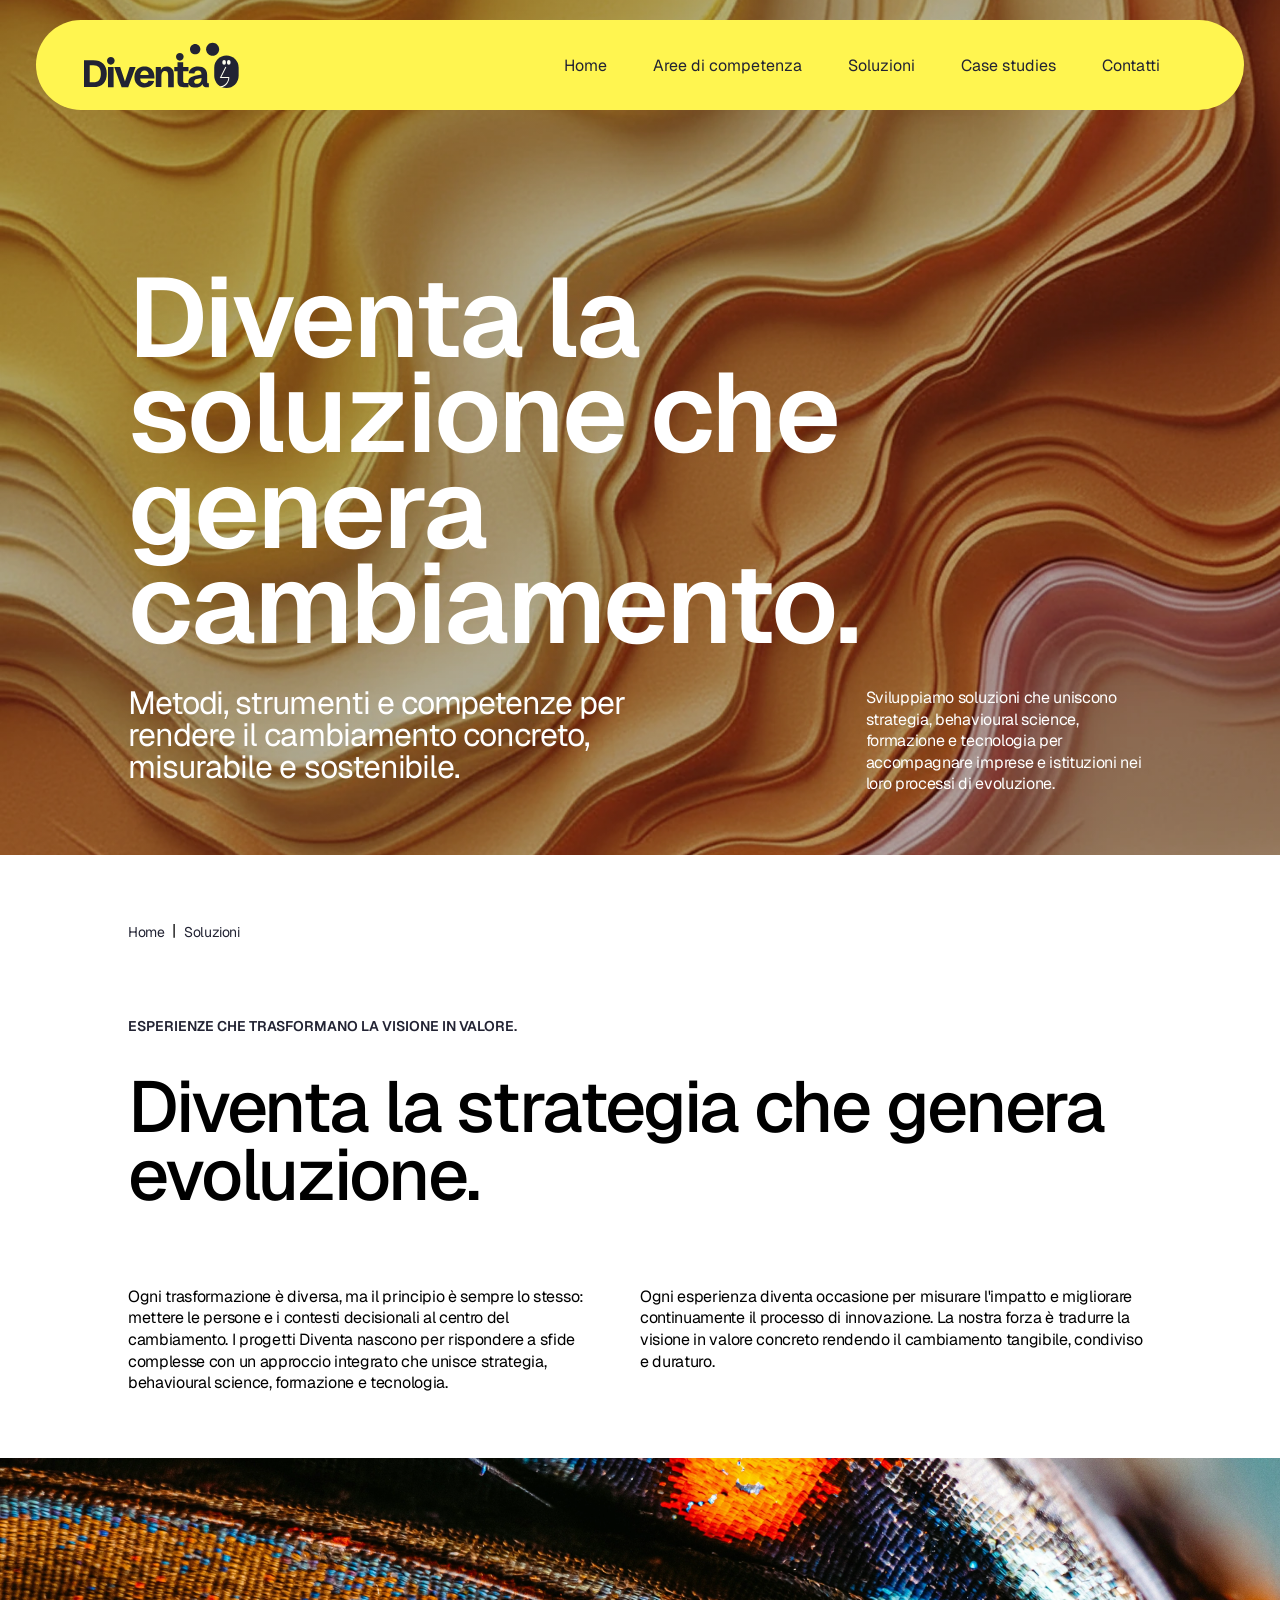
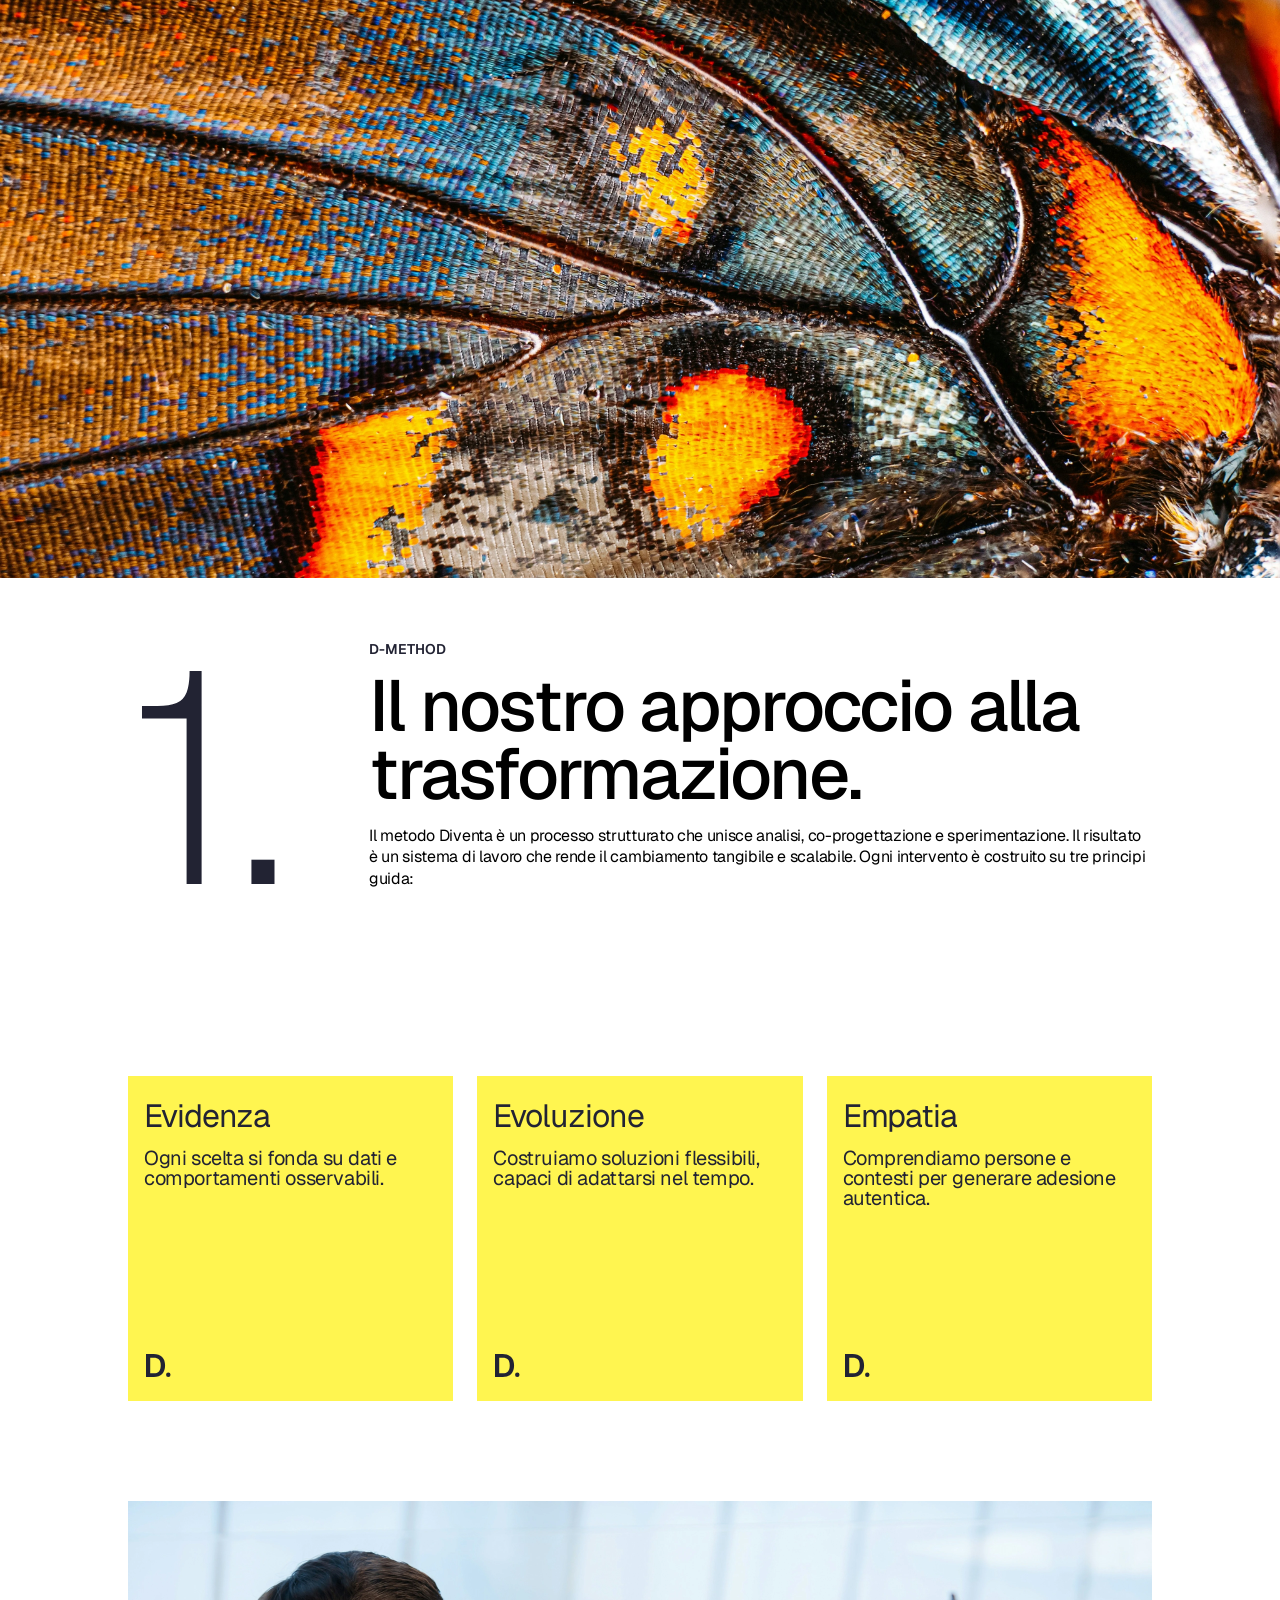
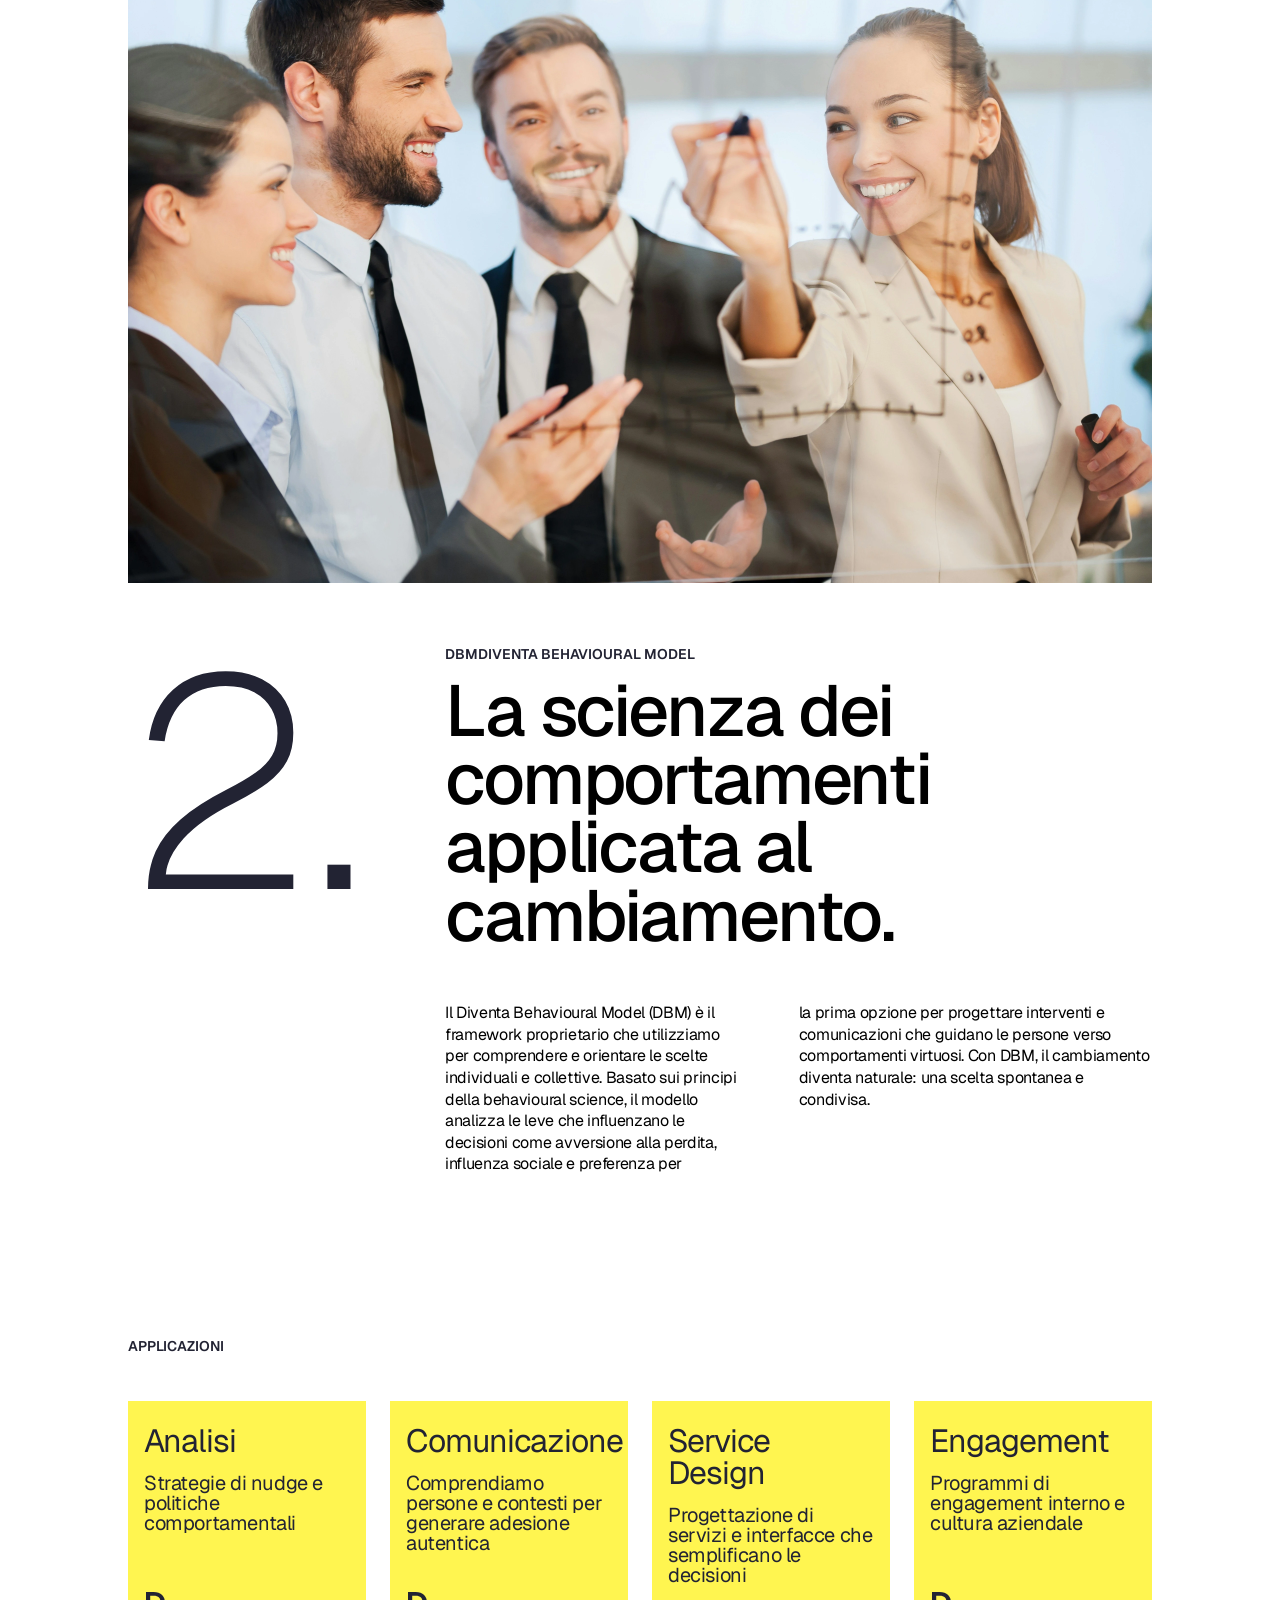
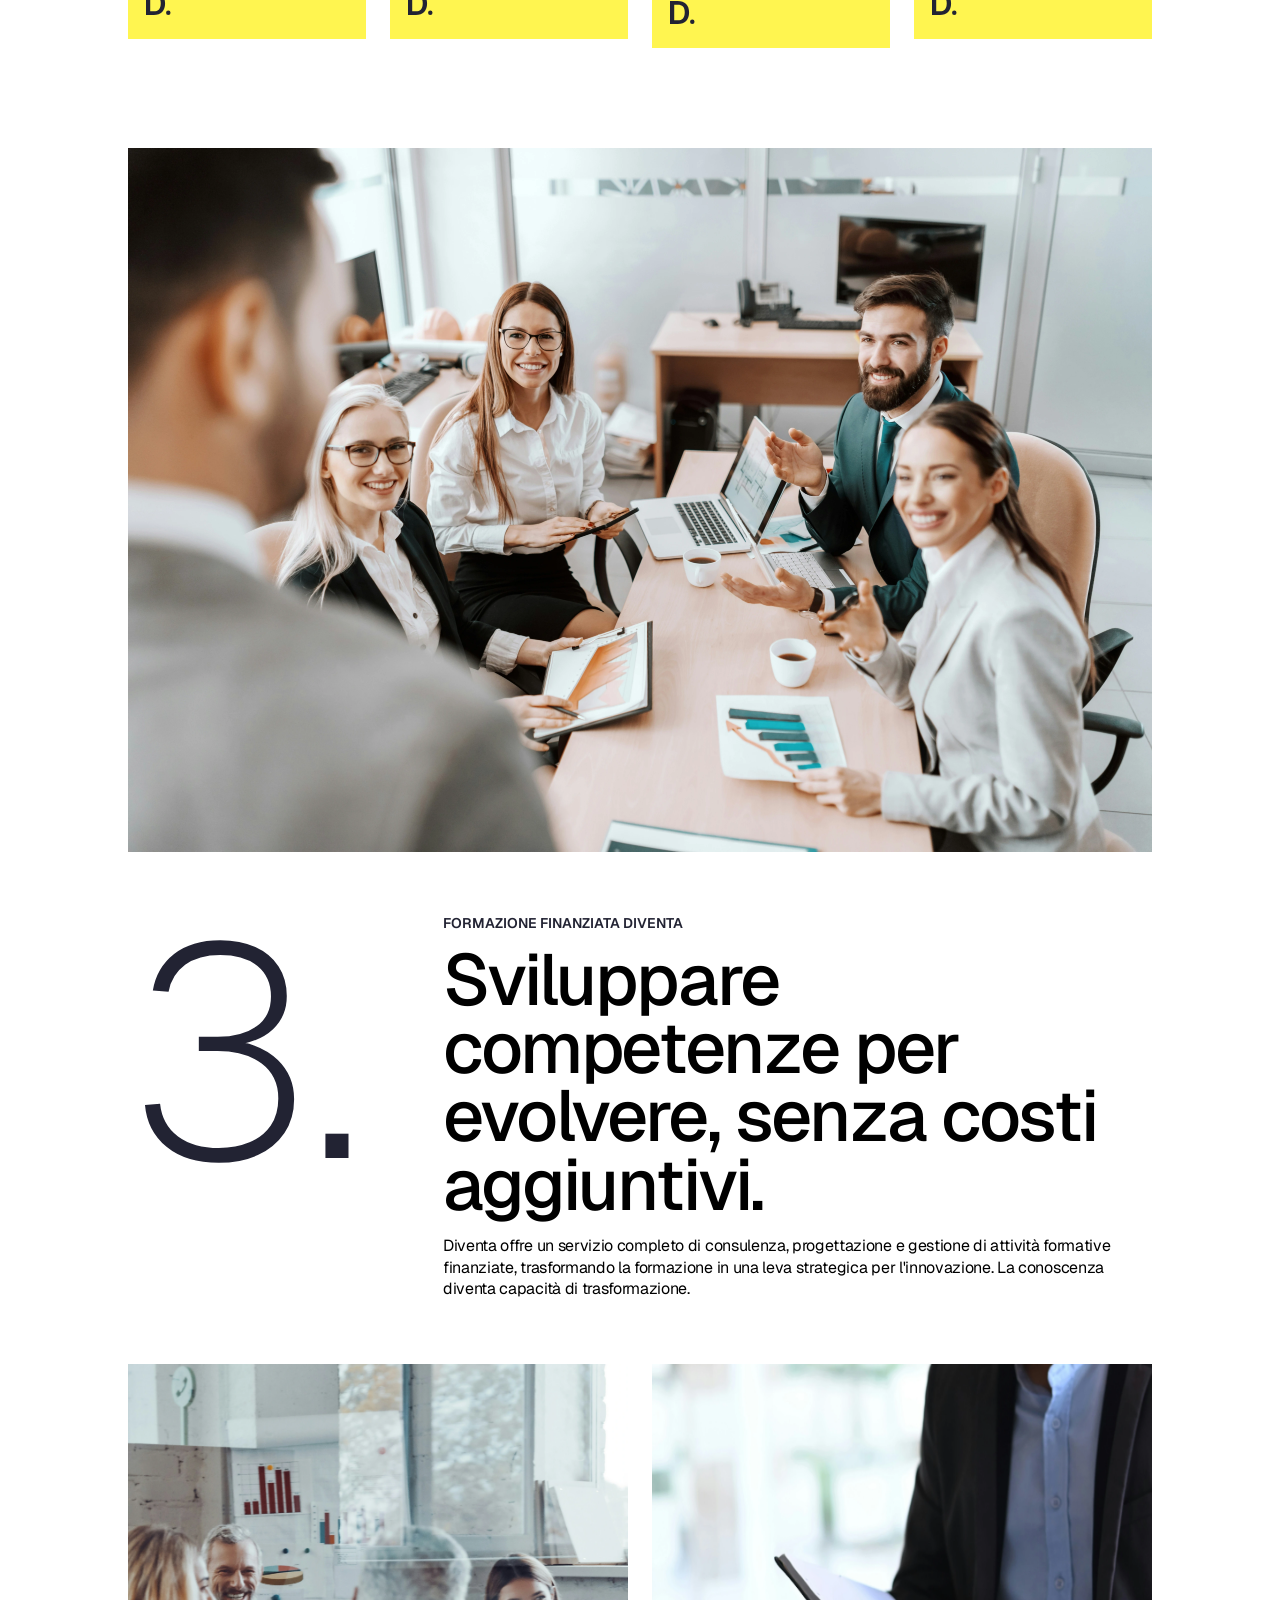
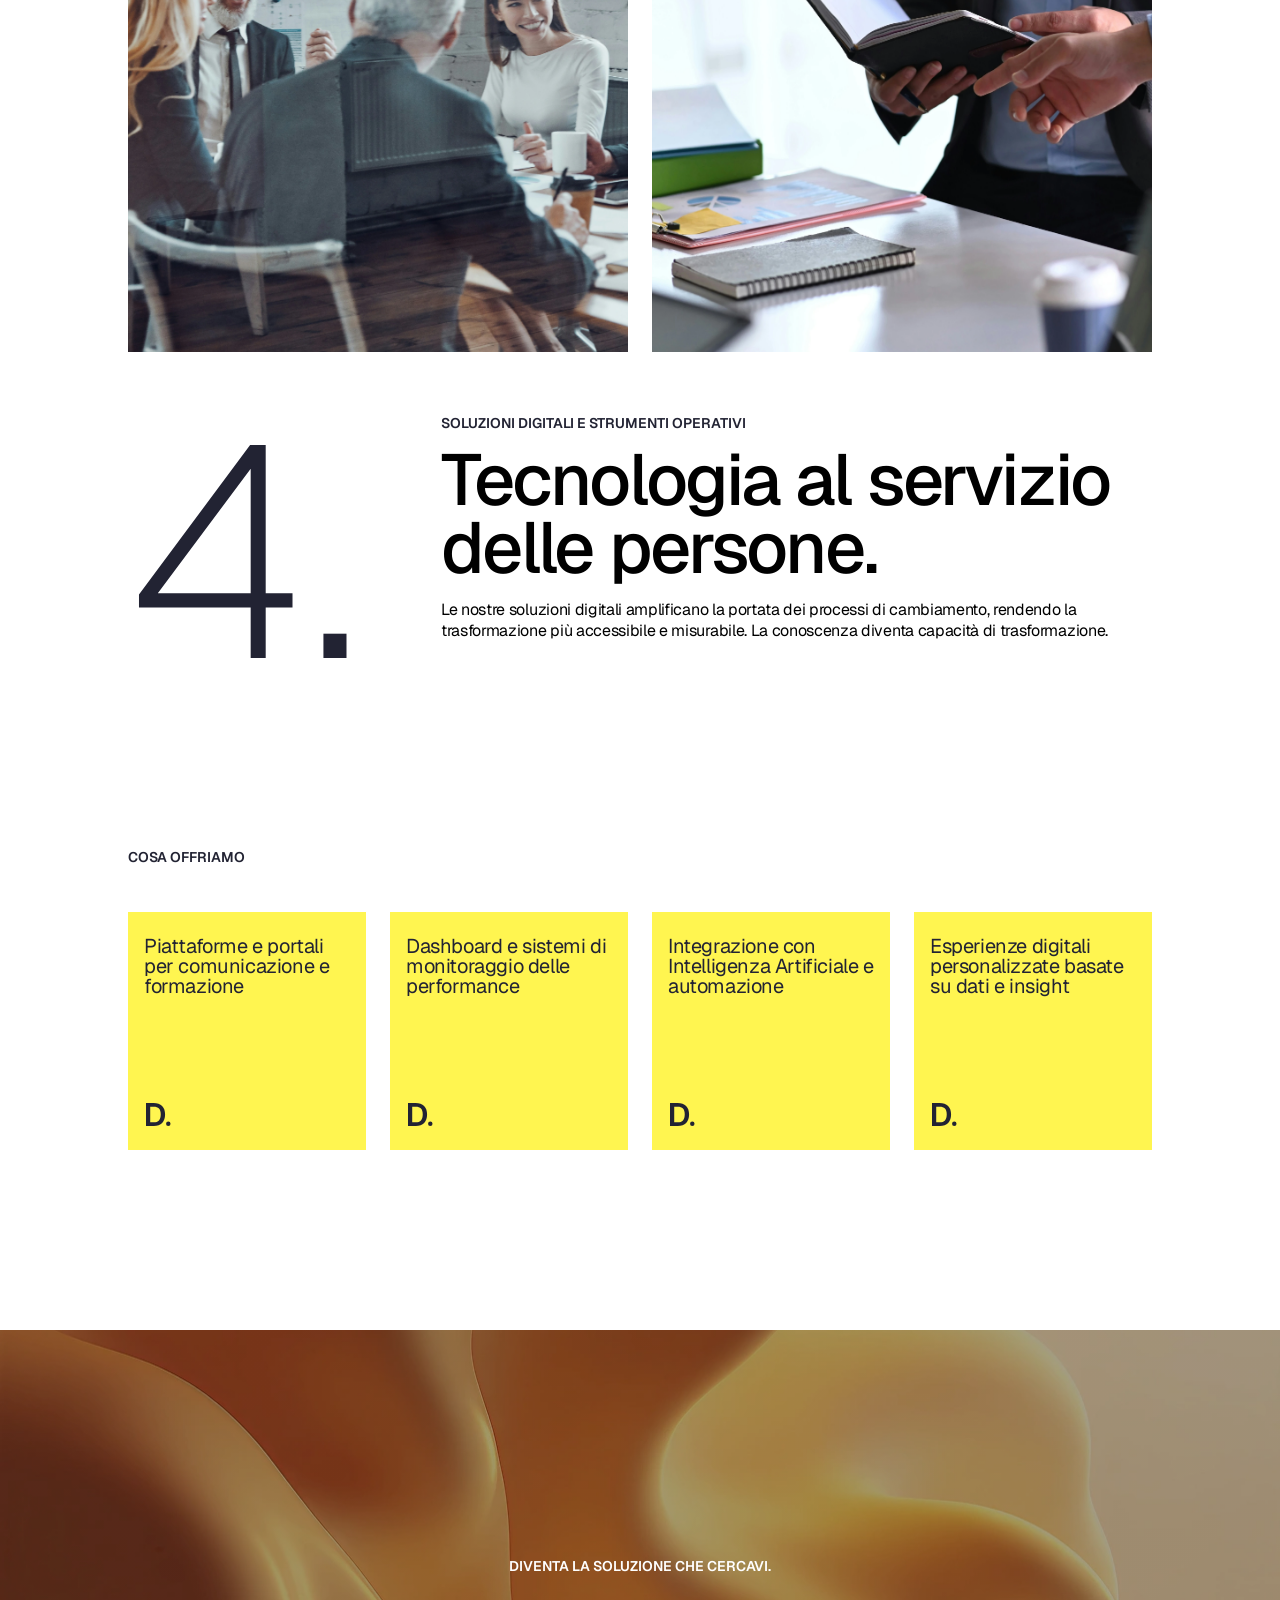
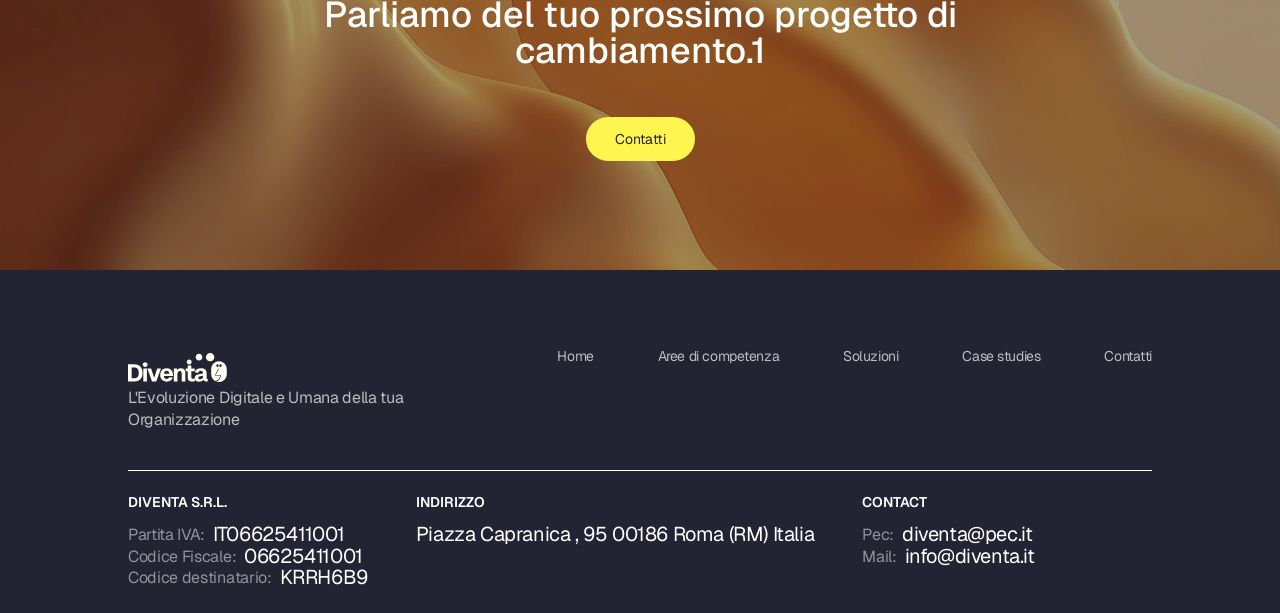
<file: soluzioni.html>
<!doctype html>
<html lang="it">
    <head>
        <meta charset="UTF-8" />
        <meta name="viewport" content="width=device-width, initial-scale=1.0" />
        <link rel="stylesheet" href="./css/style.css" />
        <title>Soluzioni — Diventa</title>
    </head>
    <body>
        <div class="header-wrapper">
            <header class="header">
                <div class="header__content">
                    <div class="header__logo">
                        <img src="./img/Logo.svg" />
                    </div>
                    <div class="header__menu">
                        <nav>
                            <a class="desktop-menu" href="index.html">Home</a>
                            <a
                                class="desktop-menu"
                                href="aree-di-competenza.html"
                                >Aree di competenza</a
                            >
                            <a class="desktop-menu" href="soluzioni.html"
                                >Soluzioni</a
                            >
                            <a class="desktop-menu" href="#">Case studies</a>
                            <a class="desktop-menu" href="contatti.html">Contatti</a>
                        </nav>
                        <img
                            class="hamburger-menu"
                            src="./img/hamburger_menu.svg"
                        />
                    </div>
                </div>
            </header>
        </div>

        <main>
            <section
                class="hero"
                style="
                    background-image:
                        linear-gradient(#0000004d, #0000004d),
                        url(./img/hero_soluzioni.webp);
                "
            >
                <div class="hero__title-wrapper">
                    <h1 class="display">
                        Diventa la soluzione che genera cambiamento.
                    </h1>
                    <div class="hero__text">
                        <div class="hero__subtitle">
                            <h3>
                                Metodi, strumenti e competenze per rendere il
                                cambiamento concreto, misurabile e sostenibile.
                            </h3>
                        </div>
                        <div class="hero__description">
                            <p>
                                Sviluppiamo soluzioni che uniscono strategia,
                                behavioural science, formazione e tecnologia per
                                accompagnare imprese e istituzioni nei loro
                                processi di evoluzione.
                            </p>
                        </div>
                    </div>
                </div>
            </section>

            <!-- Breadcrumb -->
            <section class="container breadcrumb">
                <a href="index.html" class="link">Home</a>
                <span>&nbsp;|&nbsp;</span>
                <a href="soluzioni.html" class="link">Soluzioni</a>
            </section>

            <!-- Editorial Intro -->
            <section class="container editorial-intro">
                <label class="eyebrow"
                    >Esperienze che trasformano la visione in valore.</label
                >
                <h1>Diventa la strategia che genera evoluzione.</h1>
                <div class="editorial-intro__body">
                    <p class="editorial-intro__lead">
                        Ogni trasformazione è diversa, ma il principio è sempre
                        lo stesso: mettere le persone e i contesti decisionali
                        al centro del cambiamento. I progetti Diventa nascono
                        per rispondere a sfide complesse con un approccio
                        integrato che unisce strategia, behavioural science,
                        formazione e tecnologia.
                    </p>
                    <p class="editorial-intro__detail">
                        Ogni esperienza diventa occasione per misurare l'impatto
                        e migliorare continuamente il processo di innovazione.
                        La nostra forza è tradurre la visione in valore concreto
                        rendendo il cambiamento tangibile, condiviso e duraturo.
                    </p>
                </div>
            </section>

            <!--immagine divisoria-->
            <img
                class="divider-image divider-image--bottom"
                src="./img/Media_divided_Section3.webp"
            />

            <!-- D-Method Section -->
            <section class="container method-section">
                <div class="method-section__number">
                    <span class="method-section__digit">1.</span>
                </div>
                <div class="method-section__content">
                    <label class="eyebrow">D-Method</label>
                    <h1>Il nostro approccio alla trasformazione.</h1>
                    <p>
                        Il metodo Diventa è un processo strutturato che unisce
                        analisi, co-progettazione e sperimentazione. Il
                        risultato è un sistema di lavoro che rende il
                        cambiamento tangibile e scalabile. Ogni intervento è
                        costruito su tre principi guida:
                    </p>
                </div>
            </section>

            <!-- Cards D-Method -->
            <section class="strategy strategy--white">
                <div class="strategy__content">
                    <div class="strategy__cards strategy__cards--3col">
                        <div class="card card-yellow">
                            <h3>Evidenza</h3>
                            <h4>
                                Ogni scelta si fonda su dati e comportamenti
                                osservabili.
                            </h4>
                            <img
                                src="./img/icond.svg"
                                class="card-yellow__icon"
                            />
                        </div>
                        <div class="card card-yellow">
                            <h3>Evoluzione</h3>
                            <h4>
                                Costruiamo soluzioni flessibili, capaci di
                                adattarsi nel tempo.
                            </h4>
                            <img
                                src="./img/icond.svg"
                                class="card-yellow__icon"
                            />
                        </div>
                        <div class="card card-yellow">
                            <h3>Empatia</h3>
                            <h4>
                                Comprendiamo persone e contesti per generare
                                adesione autentica.
                            </h4>
                            <img
                                src="./img/icond.svg"
                                class="card-yellow__icon"
                            />
                        </div>
                    </div>
                </div>
            </section>

            <!-- Immagine contenuta -->
            <img
                class="divider-image divider-image--contained"
                src="./img/bigimage1.webp"
            />

            <!-- D-Method Section 2 -->
            <section class="container method-section">
                <div class="method-section__number">
                    <span class="method-section__digit">2.</span>
                </div>
                <div class="method-section__content">
                    <label class="eyebrow">DBMDiventa Behavioural Model</label>
                    <h1>
                        La scienza dei comportamenti applicata al cambiamento.
                    </h1>
                    <div class="editorial-intro__body">
                        <p class="editorial-intro__lead">
                            Il Diventa Behavioural Model (DBM) è il framework
                            proprietario che utilizziamo per comprendere e
                            orientare le scelte individuali e collettive. Basato
                            sui principi della behavioural science, il modello
                            analizza le leve che influenzano le decisioni come
                            avversione alla perdita, influenza sociale e
                            preferenza per
                        </p>
                        <p class="editorial-intro__detail">
                            la prima opzione per progettare interventi e
                            comunicazioni che guidano le persone verso
                            comportamenti virtuosi. Con DBM, il cambiamento
                            diventa naturale: una scelta spontanea e condivisa.
                        </p>
                    </div>
                </div>
            </section>

            <!-- Cards Applicazioni -->
            <section class="strategy strategy--white">
                <div class="strategy__content">
                    <label class="eyebrow">Applicazioni</label>
                    <div class="strategy__cards">
                        <div class="card card-yellow">
                            <h3>Analisi</h3>
                            <h4>
                                Strategie di nudge e politiche comportamentali
                            </h4>
                            <img
                                src="./img/icond.svg"
                                class="card-yellow__icon"
                            />
                        </div>
                        <div class="card card-yellow">
                            <h3>Comunicazione</h3>
                            <h4>
                                Comprendiamo persone e contesti per generare
                                adesione autentica
                            </h4>
                            <img
                                src="./img/icond.svg"
                                class="card-yellow__icon"
                            />
                        </div>
                        <div class="card card-yellow">
                            <h3>Service Design</h3>
                            <h4>
                                Progettazione di servizi e interfacce che
                                semplificano le decisioni
                            </h4>
                            <img
                                src="./img/icond.svg"
                                class="card-yellow__icon"
                            />
                        </div>
                        <div class="card card-yellow">
                            <h3>Engagement</h3>
                            <h4>
                                Programmi di engagement interno e cultura
                                aziendale
                            </h4>
                            <img
                                src="./img/icond.svg"
                                class="card-yellow__icon"
                            />
                        </div>
                    </div>
                </div>
            </section>

            <!-- Immagine contenuta 2 -->
            <img
                class="divider-image divider-image--contained"
                src="./img/bigimage2.webp"
            />

            <!-- D-Method Section 3 -->
            <section class="container method-section">
                <div class="method-section__number">
                    <span class="method-section__digit">3.</span>
                </div>
                <div class="method-section__content">
                    <label class="eyebrow">Formazione Finanziata Diventa</label>
                    <h1>
                        Sviluppare competenze per evolvere, senza costi
                        aggiuntivi.
                    </h1>
                    <p>
                        Diventa offre un servizio completo di consulenza,
                        progettazione e gestione di attività formative
                        finanziate, trasformando la formazione in una leva
                        strategica per l'innovazione. La conoscenza diventa
                        capacità di trasformazione.
                    </p>
                </div>
            </section>

            <!-- Coppia immagini -->
            <div class="photo-pair">
                <img src="./img/bigimage3.webp" class="photo-pair__img" />
                <img src="./img/bigimage4.webp" class="photo-pair__img" />
            </div>

            <!-- D-Method Section 4 -->
            <section class="container method-section">
                <div class="method-section__number">
                    <span class="method-section__digit">4.</span>
                </div>
                <div class="method-section__content">
                    <label class="eyebrow"
                        >Soluzioni Digitali e Strumenti Operativi</label
                    >
                    <h1>Tecnologia al servizio delle persone.</h1>
                    <p>
                        Le nostre soluzioni digitali amplificano la portata dei
                        processi di cambiamento, rendendo la trasformazione più
                        accessibile e misurabile. La conoscenza diventa capacità
                        di trasformazione.
                    </p>
                </div>
            </section>

            <!-- Cards Cosa offriamo -->
            <section class="strategy strategy--white">
                <div class="strategy__content">
                    <label class="eyebrow">Cosa offriamo</label>
                    <div class="strategy__cards">
                        <div class="card card-yellow">
                            <h4>
                                Piattaforme e portali per comunicazione e
                                formazione
                            </h4>
                            <img
                                src="./img/icond.svg"
                                class="card-yellow__icon"
                            />
                        </div>
                        <div class="card card-yellow">
                            <h4>
                                Dashboard e sistemi di monitoraggio delle
                                performance
                            </h4>
                            <img
                                src="./img/icond.svg"
                                class="card-yellow__icon"
                            />
                        </div>
                        <div class="card card-yellow">
                            <h4>
                                Integrazione con Intelligenza Artificiale e
                                automazione
                            </h4>
                            <img
                                src="./img/icond.svg"
                                class="card-yellow__icon"
                            />
                        </div>
                        <div class="card card-yellow">
                            <h4>
                                Esperienze digitali personalizzate basate su
                                dati e insight
                            </h4>
                            <img
                                src="./img/icond.svg"
                                class="card-yellow__icon"
                            />
                        </div>
                    </div>
                </div>
            </section>

            <!-- CTA Banner -->
            <section class="cta-banner cta-banner--alt">
                <div class="container cta-banner__content">
                    <label>Diventa la soluzione che cercavi.</label>
                    <h2>Parliamo del tuo prossimo progetto di cambiamento.1</h2>
                    <a href="contatti.html" class="btn btn--primary">Contatti</a>
                </div>
            </section>
        </main>

        <footer class="footer">
            <div class="container footer-top">
                <div class="footer-logo">
                    <img src="./img/Logobianco.svg" alt="Diventa logo" />
                    <p>
                        L'Evoluzione Digitale e Umana della tua Organizzazione
                    </p>
                </div>
                <nav class="footer-nav">
                    <a href="index.html" class="link">Home</a>
                    <a href="aree-di-competenza.html" class="link"
                        >Aree di competenza</a
                    >
                    <a href="soluzioni.html" class="link">Soluzioni</a>
                    <a href="#" class="link">Case studies</a>
                    <a href="contatti.html" class="link">Contatti</a>
                </nav>
            </div>
            <div class="container footer-bottom">
                <div class="footer-info__company">
                    <label>DIVENTA S.R.L.</label>
                    <div class="footer-info__vat">
                        <p>Partita IVA:</p>
                        <h4>IT06625411001</h4>
                    </div>
                    <div class="footer-info__tax-code">
                        <p>Codice Fiscale:</p>
                        <h4>06625411001</h4>
                    </div>
                    <div class="footer-info__recipient-code">
                        <p>Codice destinatario:</p>
                        <h4>KRRH6B9</h4>
                    </div>
                </div>
                <div class="footer-info__address">
                    <label>INDIRIZZO</label>
                    <h4>Piazza Capranica , 95 00186 Roma (RM) Italia</h4>
                </div>
                <div class="footer-info__contact">
                    <label>CONTACT</label>
                    <div class="footer-info__pec">
                        <p>Pec:</p>
                        <h4>diventa@pec.it</h4>
                    </div>
                    <div class="footer-info__email">
                        <p>Mail:</p>
                        <h4>info@diventa.it</h4>
                    </div>
                </div>
            </div>
        </footer>
    </body>
</html>
</file>
<file: css/style.css>
/* ==================== FONT ==================== */
@import url("https://fonts.googleapis.com/css2?family=Geist:wght@100..900&display=swap");

/* ==================== VARIABILI ==================== */
:root {
    --color-dark: #222333;
    --color-yellow: #fff550;
    --color-cream: #fffff2;
    --color-light-gray: #f5f5f5;
    --color-border: #e0e0e0;

    --max-width-content: 1228px;
    --max-width-header: 1440px;

    --padding-section: 24px;

    --radius-btn: 24px;
    --radius-pill: 40px;
}

/* ==================== RESET ==================== */
* {
    margin: 0;
    padding: 0;
    box-sizing: border-box;
}

body {
    font-family: "Geist", sans-serif;
}

/* ==================== TIPOGRAFIA — Mobile first (base) ==================== */
.display {
    font-weight: 600;
    font-size: 48px;
    line-height: 85%;
    letter-spacing: -0.02em;
}

h1 {
    font-weight: 500;
    font-size: 48px;
    line-height: 95%;
    letter-spacing: -0.06em;
}

h2 {
    font-weight: 500;
    font-size: 36px;
    line-height: 98%;
    letter-spacing: 0;
}

h3 {
    font-weight: 400;
    font-size: 22px;
    line-height: 100%;
    letter-spacing: -0.03em;
}

h4 {
    font-weight: 400;
    font-size: 16px;
    line-height: 100%;
    letter-spacing: -0.05em;
}

p {
    font-weight: 400;
    font-size: 16px;
    line-height: 135%;
    letter-spacing: -0.02em;
}

label {
    font-weight: 600;
    font-size: 10px;
    line-height: 100%;
    letter-spacing: 0;
    text-transform: uppercase;
}

button {
    font-weight: 400;
    font-size: 14px;
    line-height: 120%;
    letter-spacing: -0.02em;
}

.link {
    font-weight: 400;
    font-size: 10px;
    line-height: 95%;
    letter-spacing: -0.03em;
}

/* Tipografia — Tablet */
@media (min-width: 768px) {
    .display {
        font-size: 72px;
        line-height: 95%;
        letter-spacing: -0.03em;
    }
    h1 {
        font-size: 64px;
        line-height: 95%;
        letter-spacing: -0.03em;
    }
    h2 {
        font-size: 32px;
        line-height: 100%;
    }
    h3 {
        font-size: 26px;
    }
    h4 {
        font-weight: 400;
        font-size: 20px;
        line-height: 100%;
        letter-spacing: -0.02em;
    }
    h5 {
        font-weight: 400;
        font-size: 12px;
        line-height: 100%;
        letter-spacing: -0.02em;
    }
    h6 {
        font-weight: 600;
        font-size: 14px;
        line-height: 100%;
        letter-spacing: 0;
        text-transform: uppercase;
    }
    label {
        font-size: 14px;
    }
    button {
        font-weight: 600;
        font-size: 16px;
    }
    .link {
        font-size: 13px;
    }
}

/* Tipografia — Desktop */
@media (min-width: 1024px) {
    .display {
        font-size: 112px;
        line-height: 85%;
        letter-spacing: -0.02em;
    }
    h1 {
        font-size: 72px;
    }
    h2 {
        font-size: 64px;
    }
    h3 {
        font-weight: 400;
        font-size: 32px;
    }
    h4 {
        font-size: 20px;
    }
    h5 {
        font-size: 12px;
    }
    .link {
        font-size: 14px;
    }
}

/* ==================== UTILITY ==================== */

/* Contenitore centrato con larghezza massima */
.container {
    width: 80vw;
    max-width: var(--max-width-content);
    margin: 0 auto;
}

/* Bottone base */
.btn {
    padding: 13px 24px;
    border: none;
    border-radius: var(--radius-btn);
    cursor: pointer;
    font-weight: 400;
    font-size: 14px;
}

.btn--primary {
    background-color: var(--color-yellow);
    color: var(--color-dark);
}

.btn--light {
    background-color: white;
    color: var(--color-dark);
}

/* Etichetta sopra i titoli */
.eyebrow {
    color: var(--color-dark);
}

/* ==================== HEADER ==================== */
.header-wrapper {
    width: 100%;
    padding: 20px 36px;
    position: fixed;
    z-index: 1000;
    display: flex;
    justify-content: center;
}

.header {
    background-color: var(--color-yellow);
    width: 100%;
    max-width: var(--max-width-header);
    height: 90px;
    border-radius: 49px;
    display: flex;
    flex-direction: row;
    top: 20px;
}

.header__content {
    width: 100%;
    display: flex;
    align-items: center;
    padding: 0 48px;
}

.header__logo {
    display: inline-block;
}

a {
    color: var(--color-dark);
    text-decoration: none;
}

/* Header — Mobile/Tablet (sotto 1024px) */
@media (max-width: 1023px) {
    .desktop-menu {
        display: none;
    }
    .header__menu {
        display: flex;
        flex-direction: row-reverse;
        flex-grow: 1;
    }
}

/* Header — Desktop */
@media (min-width: 1024px) {
    .hamburger-menu {
        display: none;
    }
    .header__menu {
        flex-grow: 1;
    }
    .header__menu nav {
        display: flex;
        flex-direction: row;
        justify-content: flex-end;
        width: 100%;
        gap: 46px;
        padding-right: 36px;
    }
}

/* ==================== HERO ==================== */
.hero {
    background-image:
        linear-gradient(#0000004d, #0000004d), url(../img/header_bg.webp);
    width: 100%;
    height: 95vh;
    min-height: 600px;
    background-size: cover;
    background-position: center;
    background-repeat: no-repeat;
    display: flex;
    flex-direction: column;
    justify-content: flex-end;
    align-items: center;
    padding-bottom: 60px;
}

.hero__title-wrapper {
    width: 80vw;
    max-width: var(--max-width-content);
}

.hero .display {
    color: white;
}

.hero__text {
    display: flex;
    flex-direction: column;
    gap: 12px;
    margin-top: 36px;
}

.hero__subtitle {
    color: white;
}

.hero__description {
    color: white;
}

/* Hero — Tablet */
@media (min-width: 768px) {
    .hero__text {
        gap: 24px;
    }
    .hero__description {
        width: 60%;
    }
}

/* Hero — Desktop */
@media (min-width: 1024px) {
    .hero__text {
        flex-direction: row;
    }
    .hero__subtitle {
        padding-right: 106px;
    }
}

/* ==================== EDITORIAL INTRO ==================== */
.editorial-intro {
    padding-top: 60px;
    padding-bottom: 60px;
    display: flex;
    flex-direction: column;
    gap: 24px;
}

.editorial-intro__body {
    display: flex;
    flex-direction: column;
}

.editorial-intro__lead {
    margin-top: 36px;
}

.editorial-intro__detail {
    margin-top: 60px;
}

.editorial-intro .btn {
    width: 217px;
    margin-top: 24px;
}

/* Editorial Intro — Tablet */
@media (min-width: 768px) {
    .editorial-intro {
        padding-top: 80px;
        padding-bottom: 80px;
        gap: 32px;
    }
    .editorial-intro__body {
        flex-direction: row;
    }
    .editorial-intro__lead {
        width: 50%;
        padding-right: 56px;
    }
    .editorial-intro__detail {
        margin-top: 36px;
        width: 50%;
    }
}

/* Editorial Intro — Desktop */
@media (min-width: 1024px) {
    .editorial-intro {
        padding-top: 64px;
        padding-bottom: 64px;
        gap: 40px;
    }
    .editorial-intro h2 {
        max-width: 70%;
    }
}

/* ==================== IMMAGINE DIVISORIA ==================== */
.divider-image--bottom {
    object-position: bottom;
}

.divider-image {
    width: 100%;
    height: 720px;
    object-fit: cover;
    object-position: center;
    display: block;
}

.divider-image--contained {
    width: 80vw;
    max-width: var(--max-width-content);
    margin: 0 auto;
    height: auto;
    object-fit: unset;
}

/* ==================== PHOTO PAIR ==================== */
.photo-pair {
    display: grid;
    grid-template-columns: 1fr;
    gap: 20px;
    width: 80vw;
    max-width: var(--max-width-content);
    margin: 0 auto;
}

.photo-pair__img {
    width: 100%;
    height: 300px;
    object-fit: cover;
    display: block;
}

@media (min-width: 768px) {
    .photo-pair {
        grid-template-columns: 1fr 1fr;
        gap: 24px;
    }

    .photo-pair__img {
        height: 550px;
    }
}

@media (min-width: 1024px) {
    .photo-pair__img {
        height: 588px;
    }
}

/* ==================== STRATEGY ==================== */
.strategy {
    width: 100%;
    background-color: var(--color-yellow);
    display: flex;
    justify-content: center;
}

.strategy__content {
    width: 80vw;
    max-width: var(--max-width-content);
    margin: 60px auto;
    display: flex;
    flex-direction: column;
    gap: 32px;
}

.strategy__header {
    display: flex;
    flex-direction: column;
    gap: 24px;
}

.strategy__header h2 {
    color: var(--color-dark);
}

.strategy__header .btn {
    width: 175px;
    padding: 16px 24px;
    border-radius: var(--radius-pill);
    align-self: flex-start;
}

.strategy__description {
    color: var(--color-dark);
    max-width: 900px;
}

.strategy__cards {
    display: grid;
    grid-template-columns: repeat(2, 1fr);
    gap: 20px;
}

.card {
    padding: 24px 16px;
    display: flex;
    flex-direction: column;
    gap: 16px;
    aspect-ratio: 1 / 1;
    width: 100%;
    align-self: start;
    min-width: 0;
}

.card-dark {
    background-color: var(--color-dark);
    color: white;
}

.card-light {
    background-color: var(--color-light-gray);
    color: var(--color-dark);
}

.card-yellow {
    background-color: #fff550;
    color: var(--color-dark);
}

.strategy--white {
    background-color: #fff;
}

.strategy--white .strategy__cards {
    grid-template-columns: 1fr;
}

@media (min-width: 768px) {
    .strategy--white .strategy__cards {
        grid-template-columns: repeat(2, 1fr);
    }

    .strategy--white .strategy__cards--3col {
        grid-template-columns: repeat(3, 1fr);
    }
}

@media (min-width: 1024px) {
    .strategy--white .strategy__cards {
        grid-template-columns: repeat(4, 1fr);
    }

    .strategy--white .strategy__cards--3col {
        grid-template-columns: repeat(3, 1fr);
    }
}

.photo-cards {
    display: grid;
    grid-template-columns: 1fr;
    gap: 20px;
    width: 80vw;
    max-width: var(--max-width-content);
    margin: 0 auto;
}

.photo-cards__img {
    width: 100%;
    height: 225px;
    object-fit: cover;
    object-position: top;
    display: block;
}

.photo-cards__img--center {
    object-position: center;
}

@media (min-width: 768px) {
    .photo-cards {
        grid-template-columns: repeat(3, 1fr);
        gap: 24px;
    }
}

@media (min-width: 1024px) {
    .photo-cards__img {
        height: 385px;
    }
}

.card-yellow__icon {
    height: 23px;
    width: auto;
    margin-top: auto;
    align-self: flex-start;
}

.card-image {
    margin-top: auto;
    width: 100%;
    flex: 1 1 0;
    min-height: 0;
    object-fit: contain;
}

/* Strategy — Tablet */
@media (min-width: 768px) {
    .strategy__content {
        margin: 80px auto;
        gap: 40px;
    }
    .strategy__header .btn {
        width: 203px;
        font-size: 14px;
        font-weight: 400;
    }
    .card {
        height: 461px;
    }
}

/* Strategy — Desktop */
@media (min-width: 1024px) {
    .strategy__content {
        margin: 100px auto;
        gap: 48px;
    }
    .strategy__header {
        flex-direction: row;
        justify-content: space-between;
        align-items: flex-start;
    }
    .strategy__cta {
        align-self: flex-end;
    }
    .card {
        height: auto;
    }
    .strategy__header h2 {
        max-width: 60%;
    }
    .strategy__cards {
        grid-template-columns: repeat(4, 1fr);
        gap: 24px;
    }
}

/* ==================== PARTNER ==================== */
.partner {
    width: 100%;
    padding: 96px var(--padding-section);
    background-color: var(--color-cream);
    display: flex;
    flex-direction: column;
    align-items: center;
    gap: 24px;
    border-top: 1px solid var(--color-border);
    border-bottom: 1px solid var(--color-border);
}

.partner__logos {
    width: 80vw;
    max-width: var(--max-width-content);
    display: flex;
    flex-wrap: wrap;
    justify-content: space-around;
    align-items: center;
    gap: 32px;
}

/* ==================== CTA BANNER ==================== */
.cta-banner {
    width: 100%;
    height: 540px;
    background-image:
        linear-gradient(#00000059, #00000059), url(../img/insight.webp);
    background-size: cover;
    background-position: center;
    background-repeat: no-repeat;
    padding: 60px var(--padding-section);
    display: flex;
    flex-direction: column;
    align-items: center;
    gap: 40px;
    overflow: hidden;
}

.cta-banner__content {
    padding-top: 120px;
    display: flex;
    align-items: center;
    justify-content: center;
    flex-direction: column;
    text-align: center;
    gap: 24px;
    z-index: 1;
}

.cta-banner__content h2 {
    color: white;
    font-size: 24px;
}

.cta-banner__content label {
    color: white;
}

.cta-banner__content .btn {
    width: 109px;
    margin-top: 24px;
}

/* CTA Banner — Tablet */
@media (min-width: 768px) {
    .cta-banner {
        padding: 80px var(--padding-section);
        flex-direction: row;
        justify-content: space-between;
        align-items: center;
    }
    .cta-banner__content {
        max-width: 55%;
    }
    .cta-banner__content h2 {
        font-size: 36px;
    }
}

/* CTA Banner — Desktop */
@media (min-width: 1024px) {
    .cta-banner {
        padding: 100px var(--padding-section);
    }
}

.cta-banner--alt {
    margin-top: 80px;
    background-image:
        linear-gradient(#00000059, #00000059), url(../img/insight3.webp);
}

/* ==================== METHOD SECTION ==================== */
.method-section {
    display: flex;
    flex-direction: column;
    gap: 32px;
    padding-top: 64px;
    padding-bottom: 64px;
}

.method-section__number {
    display: flex;
    flex-direction: column;
    align-items: flex-start;
    gap: 16px;
}

.method-section__digit {
    font-size: 300px;
    font-weight: 200;
    line-height: 0.9;
    color: var(--color-dark);
}

.method-section__marker {
    width: 14px;
    height: 14px;
    background-color: var(--color-dark);
    display: block;
}

.method-section__content {
    display: flex;
    flex-direction: column;
    gap: 16px;
}

@media (min-width: 1024px) {
    .method-section {
        flex-direction: row;
        align-items: flex-start;
        gap: 80px;
    }

    .method-section__number {
        flex: 0 0 auto;
    }

    .method-section__digit {
        font-size: 300px;
    }

    .method-section__content {
        flex: 1;
    }
}

/* ==================== BREADCRUMB ==================== */
.breadcrumb {
    height: 100px;
    display: flex;
    align-items: flex-end;
    padding-bottom: 16px;
    gap: 4px;
}

.breadcrumb a,
.breadcrumb span {
    line-height: 1;
    display: flex;
    align-items: flex-end;
}

/* ==================== CONTATTI ==================== */
.contact-intro {
    background-color: #fff550;
    padding: 80px 0 40px;
}

.contact-steps {
    background-color: #fff550;
    padding-bottom: 80px;
}

.contact-image {
    height: 90vh;
    min-height: 600px;
    background-size: cover;
    background-position: center;
    display: flex;
    align-items: flex-end;
}

.contact-image__content {
    display: flex;
    flex-direction: column;
    gap: 32px;
    padding-bottom: 60px;
}

.contact-image__title {
    color: white;
}

.contact-image__bottom {
    display: flex;
    flex-direction: column;
    gap: 16px;
}

.contact-image__bottom h3,
.contact-image__bottom p {
    color: white;
}

@media (min-width: 768px) {
    .contact-image__bottom {
        flex-direction: row;
        justify-content: space-between;
        align-items: flex-end;
        gap: 48px;
    }

    .contact-image__bottom h3 {
        flex: 0 0 auto;
        max-width: 40%;
    }

    .contact-image__bottom p {
        max-width: 40%;
    }
}

.contact-cta {
    background-color: #fff550;
    padding: 120px 0;
}

.contact-cta__content {
    display: flex;
    flex-direction: column;
    align-items: center;
    text-align: center;
    gap: 32px;
}

/* ==================== FOOTER ==================== */
.footer {
    width: 100%;
    background-color: var(--color-dark);
    color: #fff;
    padding: 48px var(--padding-section) 24px;
}

.footer-top {
    display: flex;
    flex-direction: column;
    gap: 120px;
    padding-bottom: 40px;
}

.footer-logo img {
    height: 32px;
}

.footer-logo p {
    color: var(--color-cream);
    opacity: 70%;
}

.footer-nav {
    display: flex;
    flex-direction: column;
    gap: 32px;
    color: var(--color-cream);
    opacity: 70%;
}

.footer-nav .eyebrow {
    color: rgba(255, 255, 255, 0.5);
    margin-bottom: 4px;
}

.footer-nav .link,
.footer-nav a {
    color: #fff;
}

.footer-bottom {
    border-top: 1px solid rgb(255, 255, 255);
    padding-top: 20px;
    display: flex;
    flex-direction: column;
    gap: 48px;
}

.footer-bottom > div > div {
    display: flex;
    flex-direction: row;
    gap: 8px;
}

.footer-info__company > label + *,
.footer-info__address > label + *,
.footer-info__contact > label + * {
    margin-top: 12px;
}
.footer-bottom p {
    color: rgba(255, 255, 255, 0.5);
}
/* Footer — Tablet */
@media (min-width: 768px) {
    .footer {
        padding: 60px var(--padding-section) 24px;
    }
    .footer-nav {
        flex-direction: row;
        gap: 64px;
    }
}

/* Footer — Desktop */
@media (min-width: 1024px) {
    .footer-bottom {
        flex-direction: row;
    }
    .footer {
        padding: 80px var(--padding-section) 24px;
    }
    .footer-top {
        flex-direction: row;
    }
    .footer-logo {
        flex-shrink: 1;
        min-width: 0;
    }
    .footer-nav {
        flex: 1;
        flex-shrink: 0;
        flex-wrap: nowrap;
        white-space: nowrap;
    }
}
</file>
